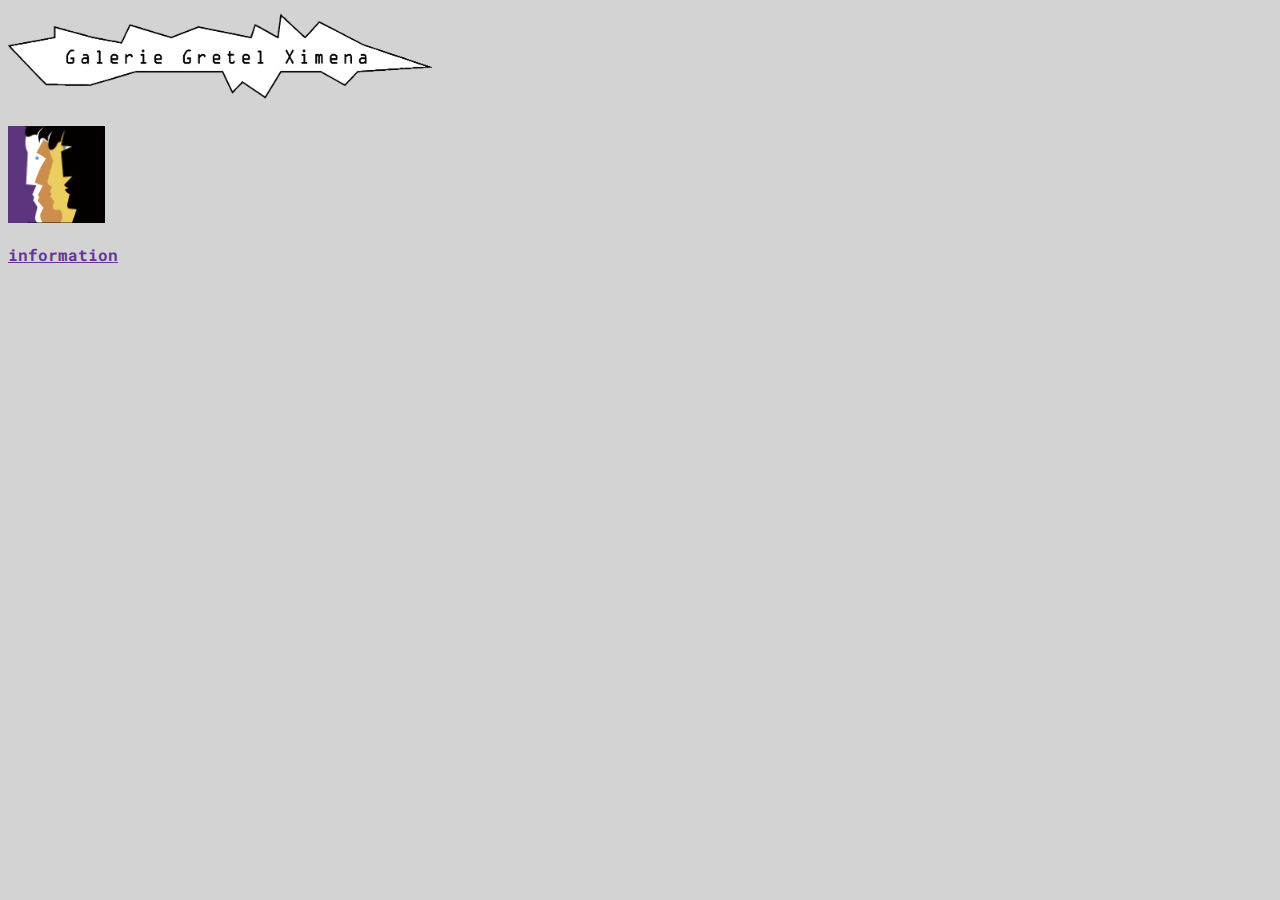
<file: index.html>
<html>
<head>
    <meta charset="UTF-8">
    <meta name="viewport" content="width=device-width, initial-scale=1.0">
    <title></title>
    <link href="colors.css" rel="stylesheet" type="text/css">
    <link rel="icon" href="">
    <link href="https://fonts.googleapis.com/css2?family=Roboto+Mono&display=swap" rel="stylesheet">
    </head>
<body>
    <img src="Untitled-3.png">
    <br>
    <br>
    <img src="xGd-f9XN_400x400.jpg">
    <br>
    <br>
    
   <a href ="infopage.html"><b>information</b></a>
    
   
    
    
    
    
    
    
    
    
</body>
</html>
</file>
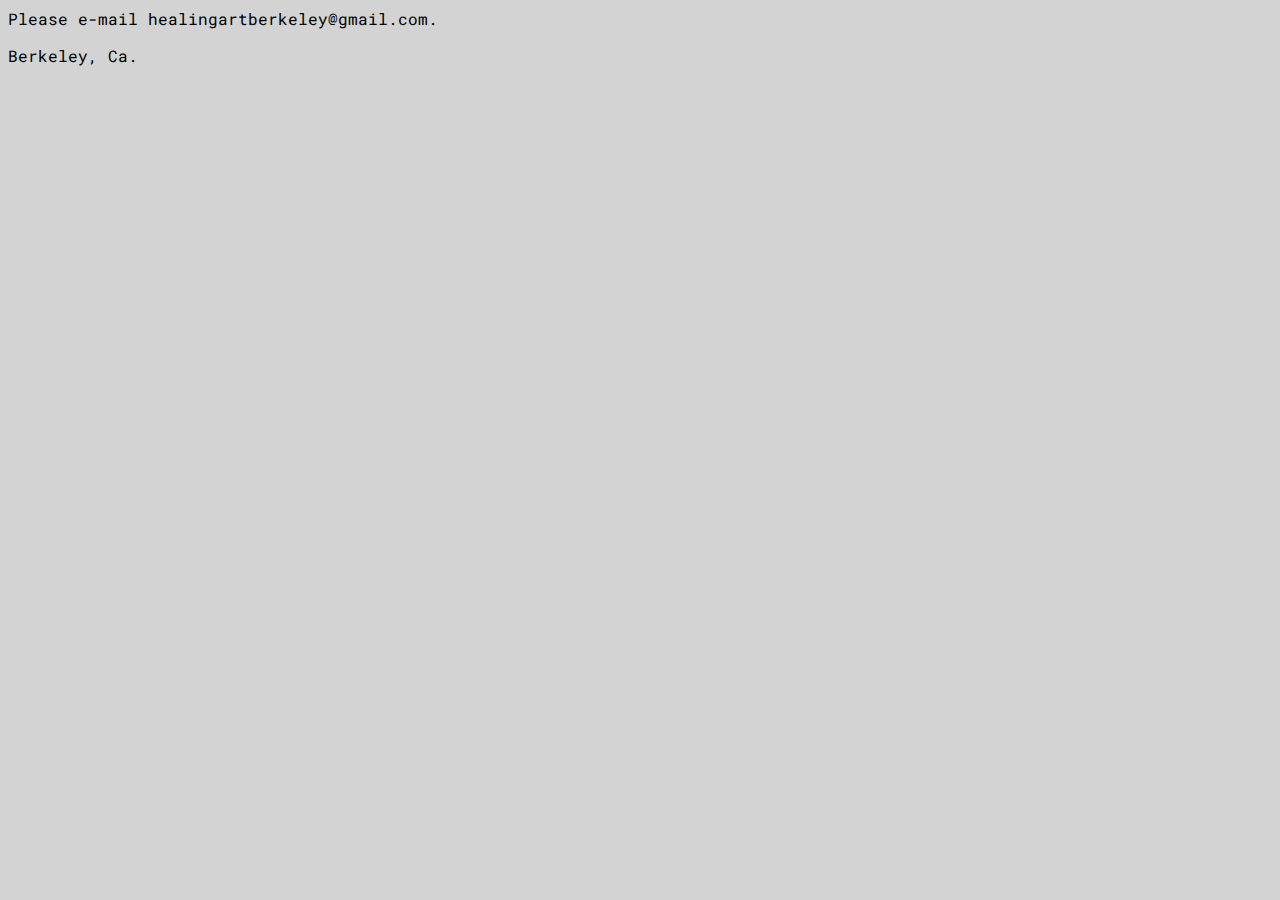
<file: infopage.html>
<html>
<head>
    <meta charset="UTF-8">
    <meta name="viewport" content="width=device-width, initial-scale=1.0">
    <title></title>
    <link href="infopagecolor.css" rel="stylesheet" type="text/css">
    <link rel="icon" href="">
    <link href="https://fonts.googleapis.com/css2?family=Roboto+Mono&display=swap" rel="stylesheet">
    </head>
    
    <body>
        <p>Please e-mail healingartberkeley@gmail.com.
        </p>
        <p>Berkeley, Ca. </p>
        <br>
       
        
    </body>
</html>
</file>
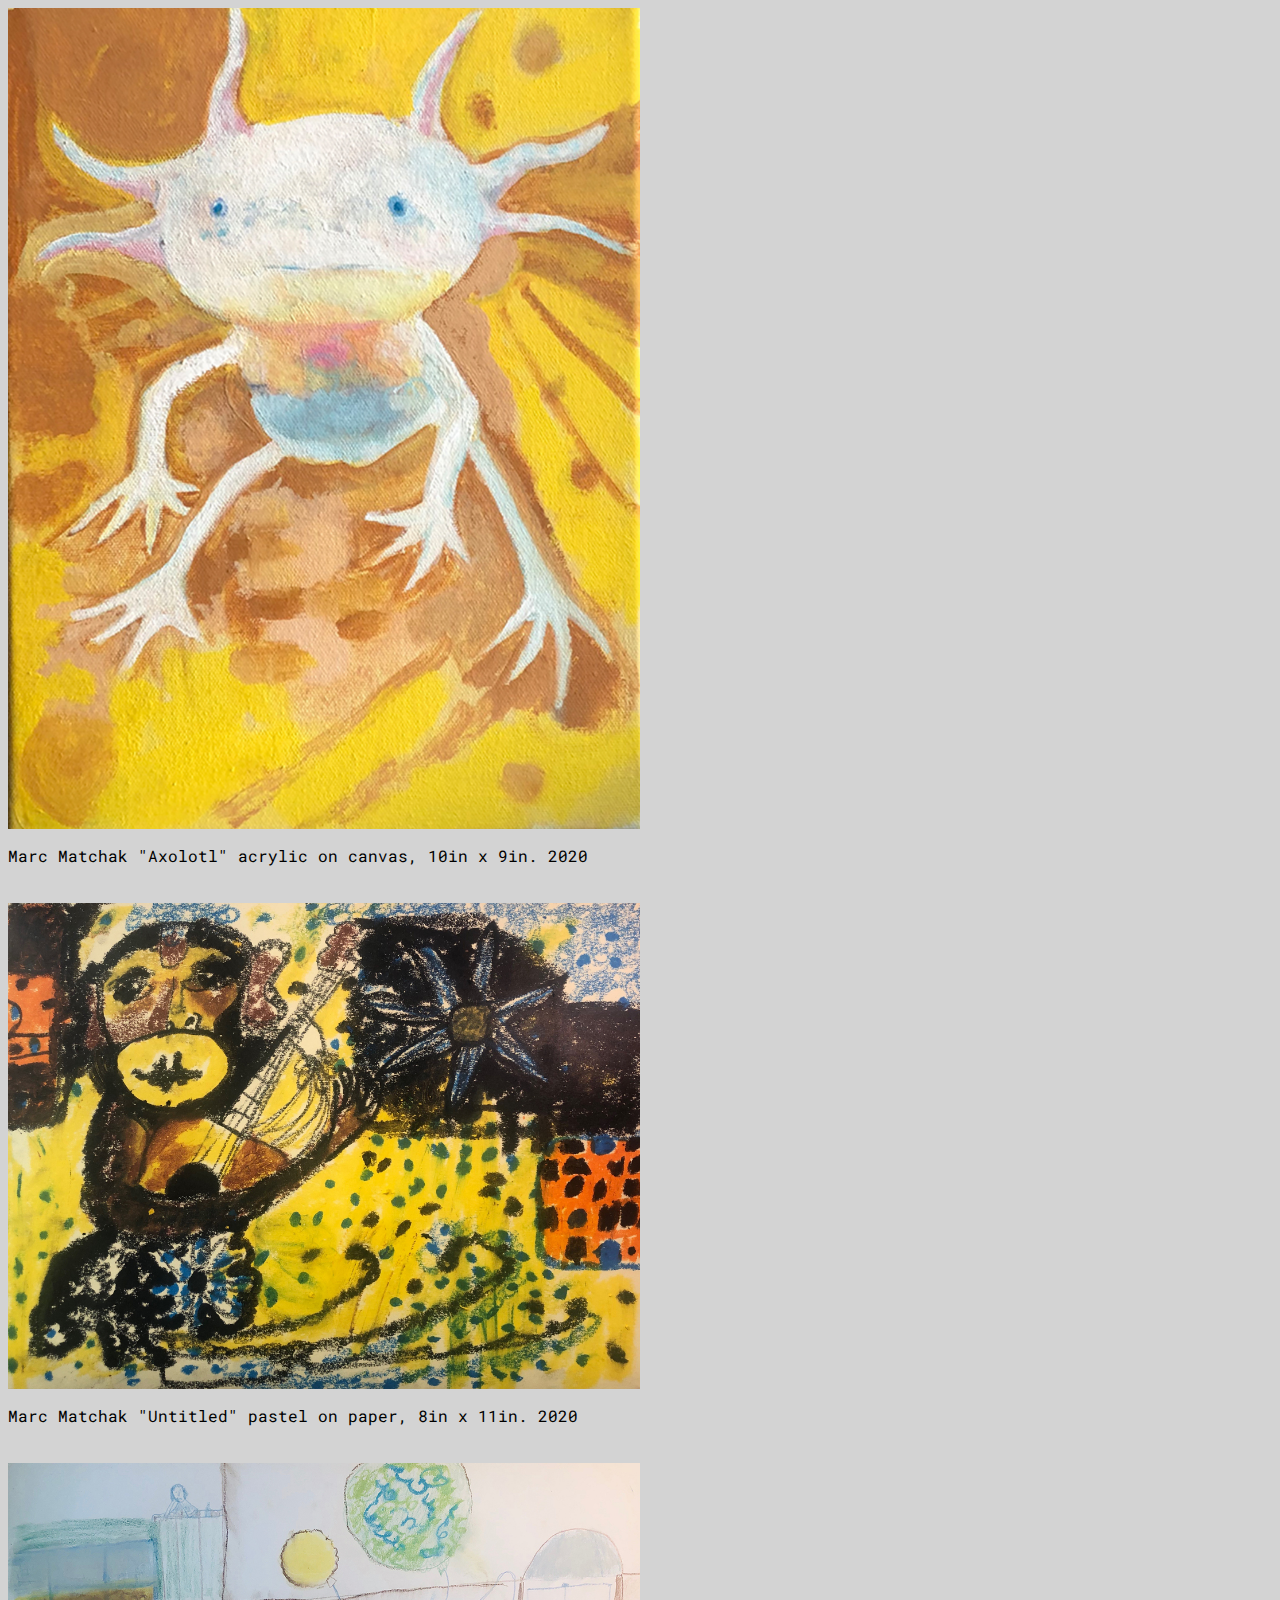
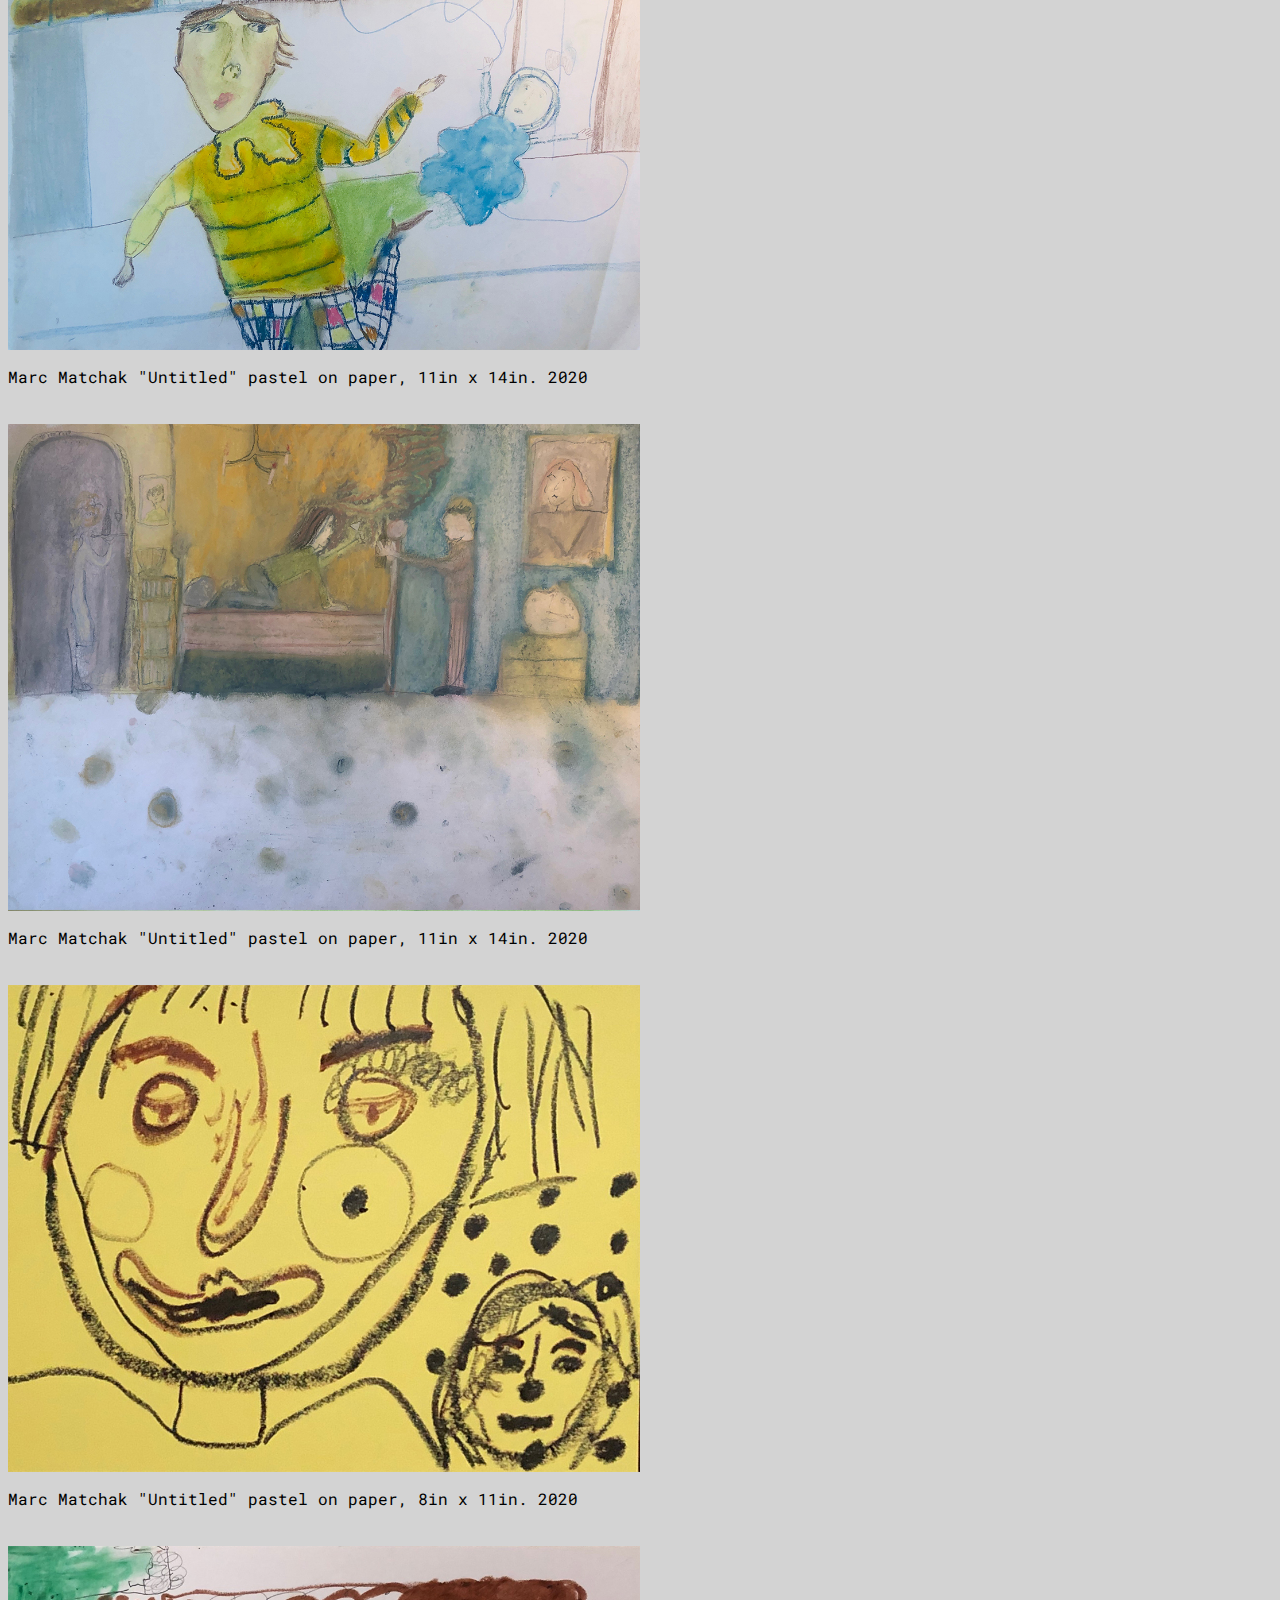
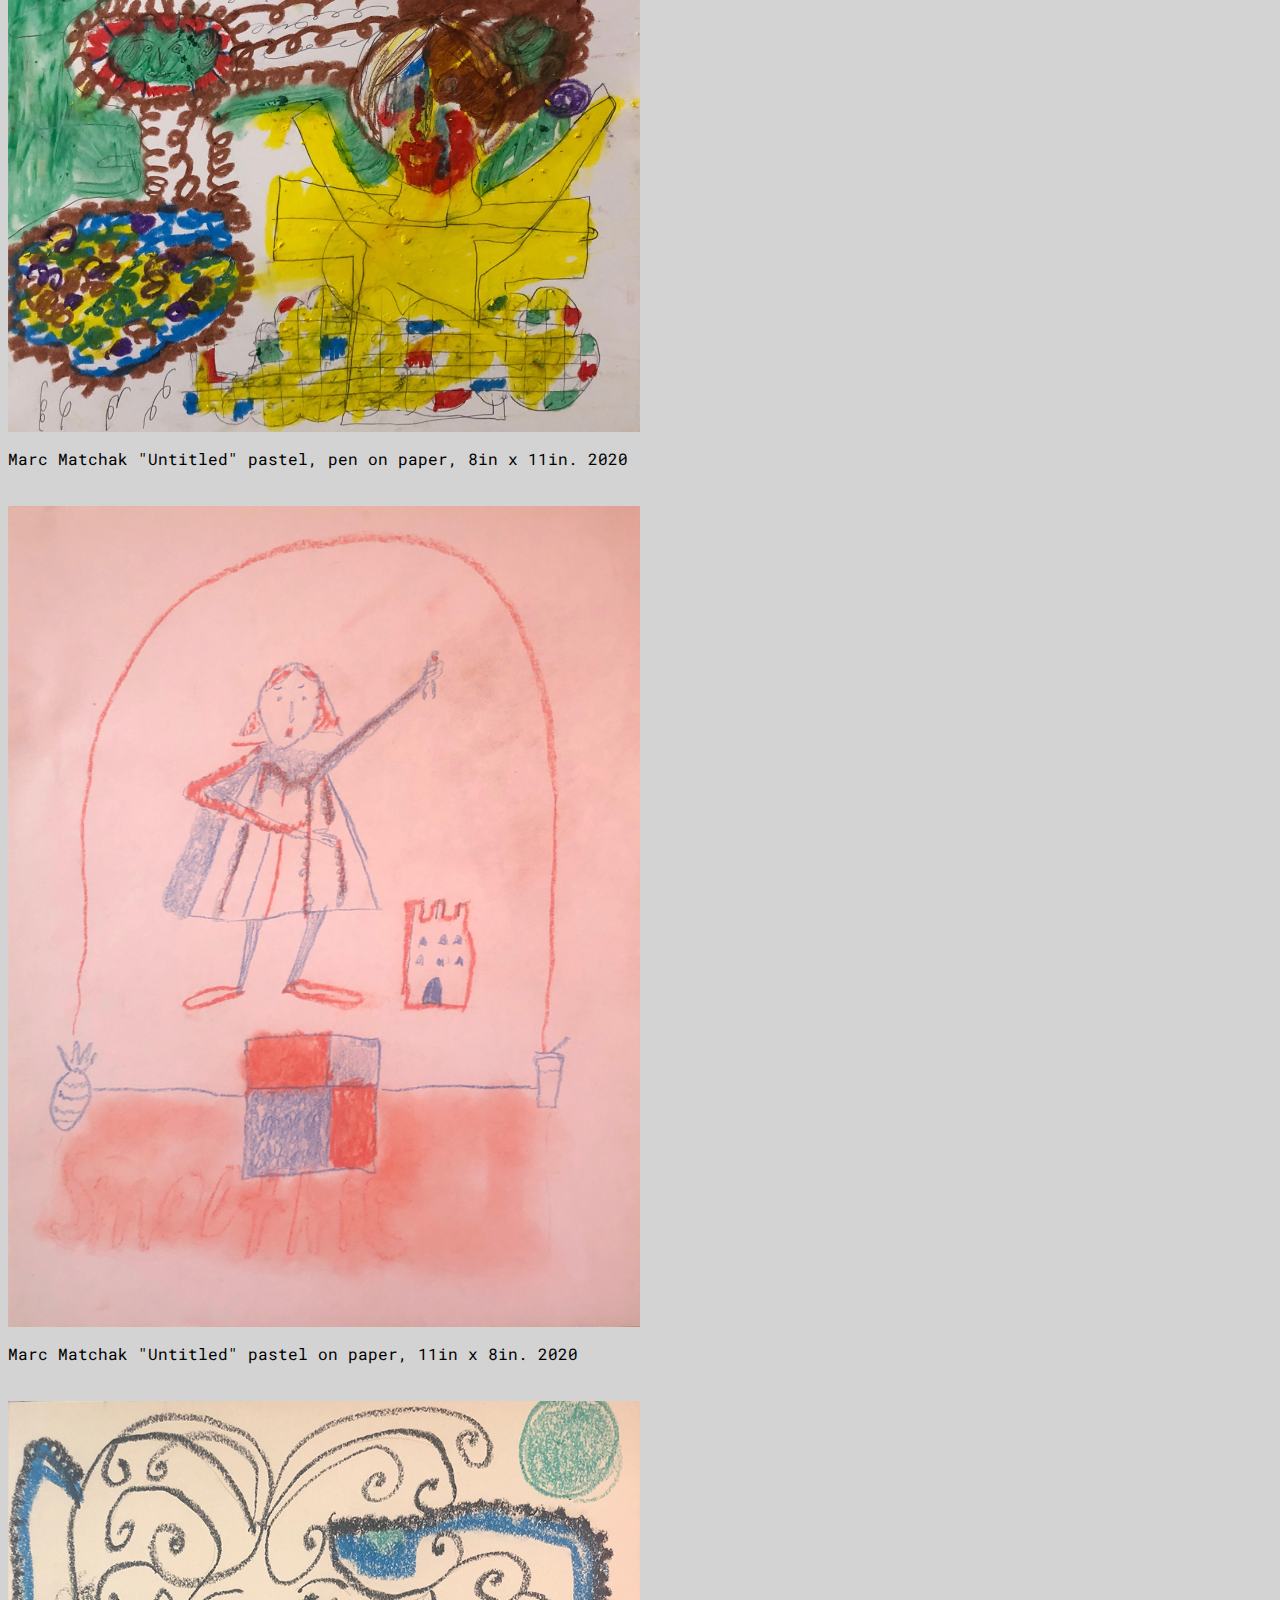
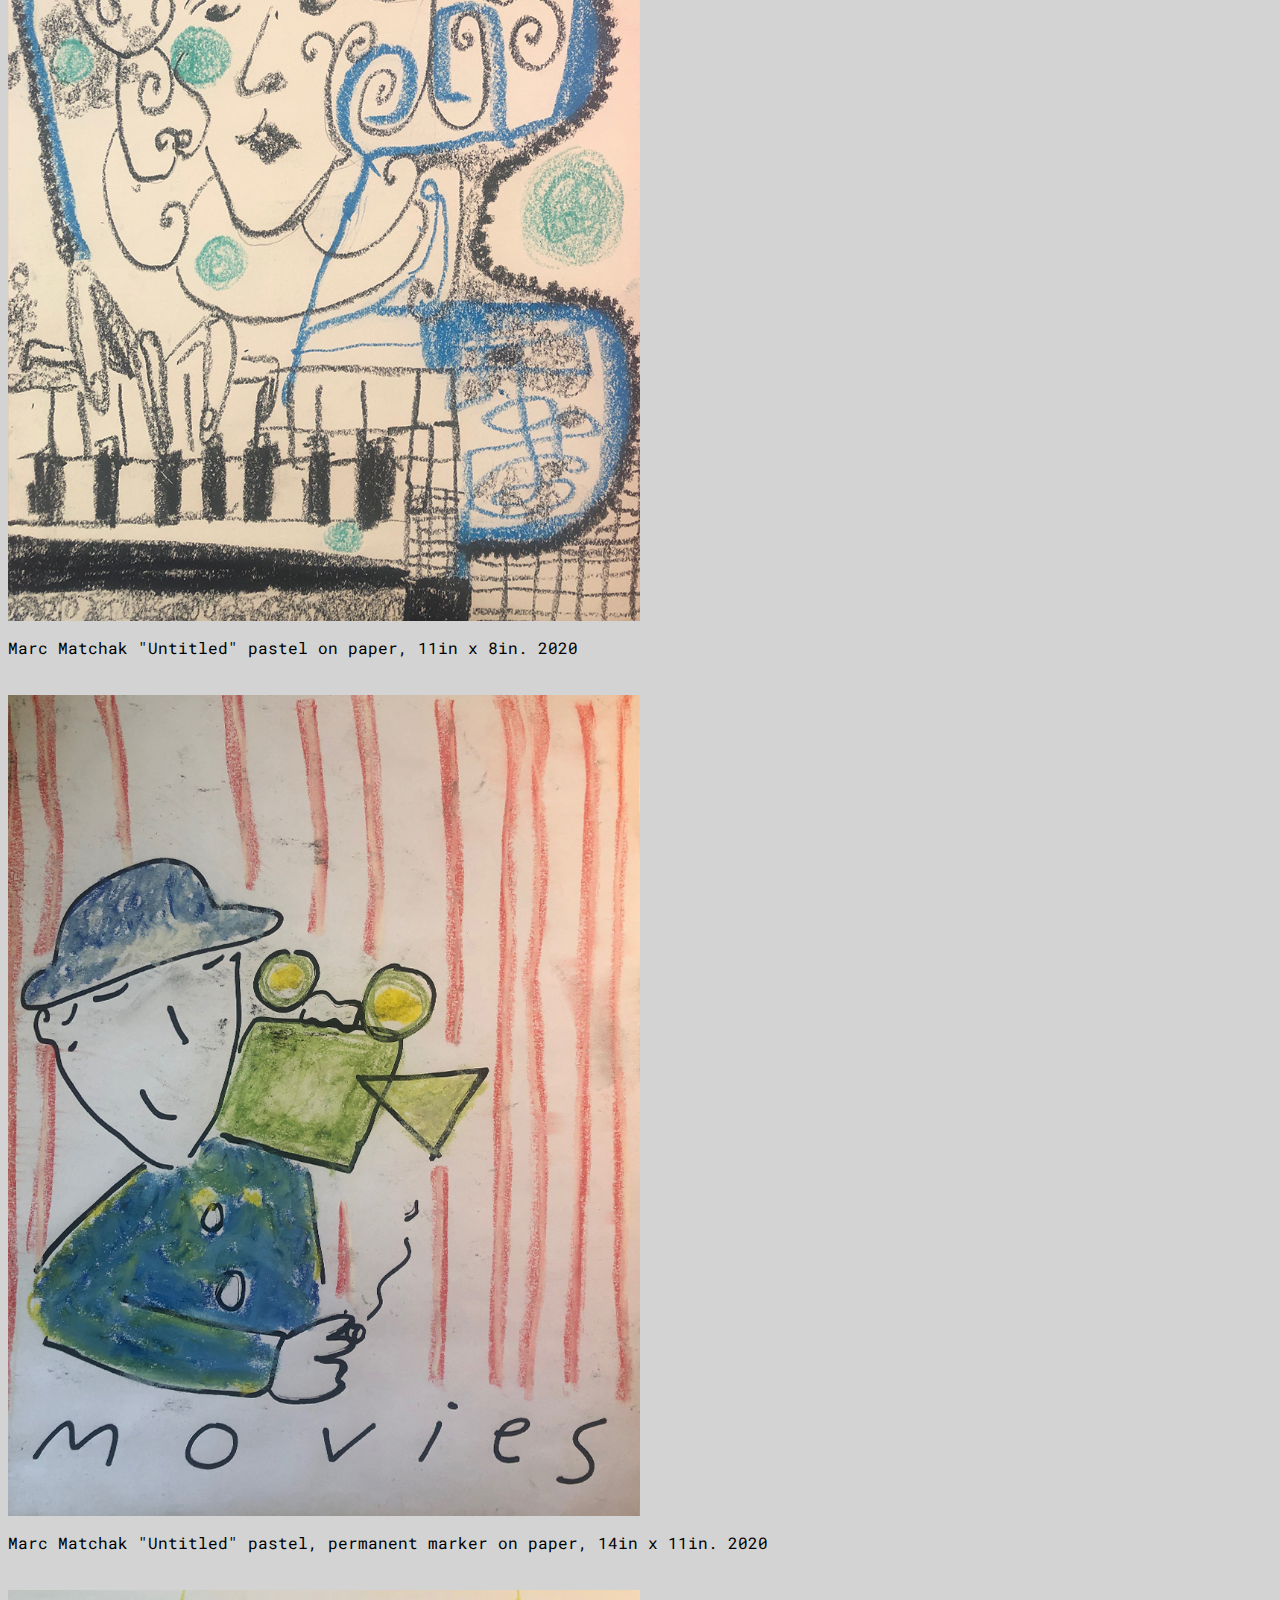
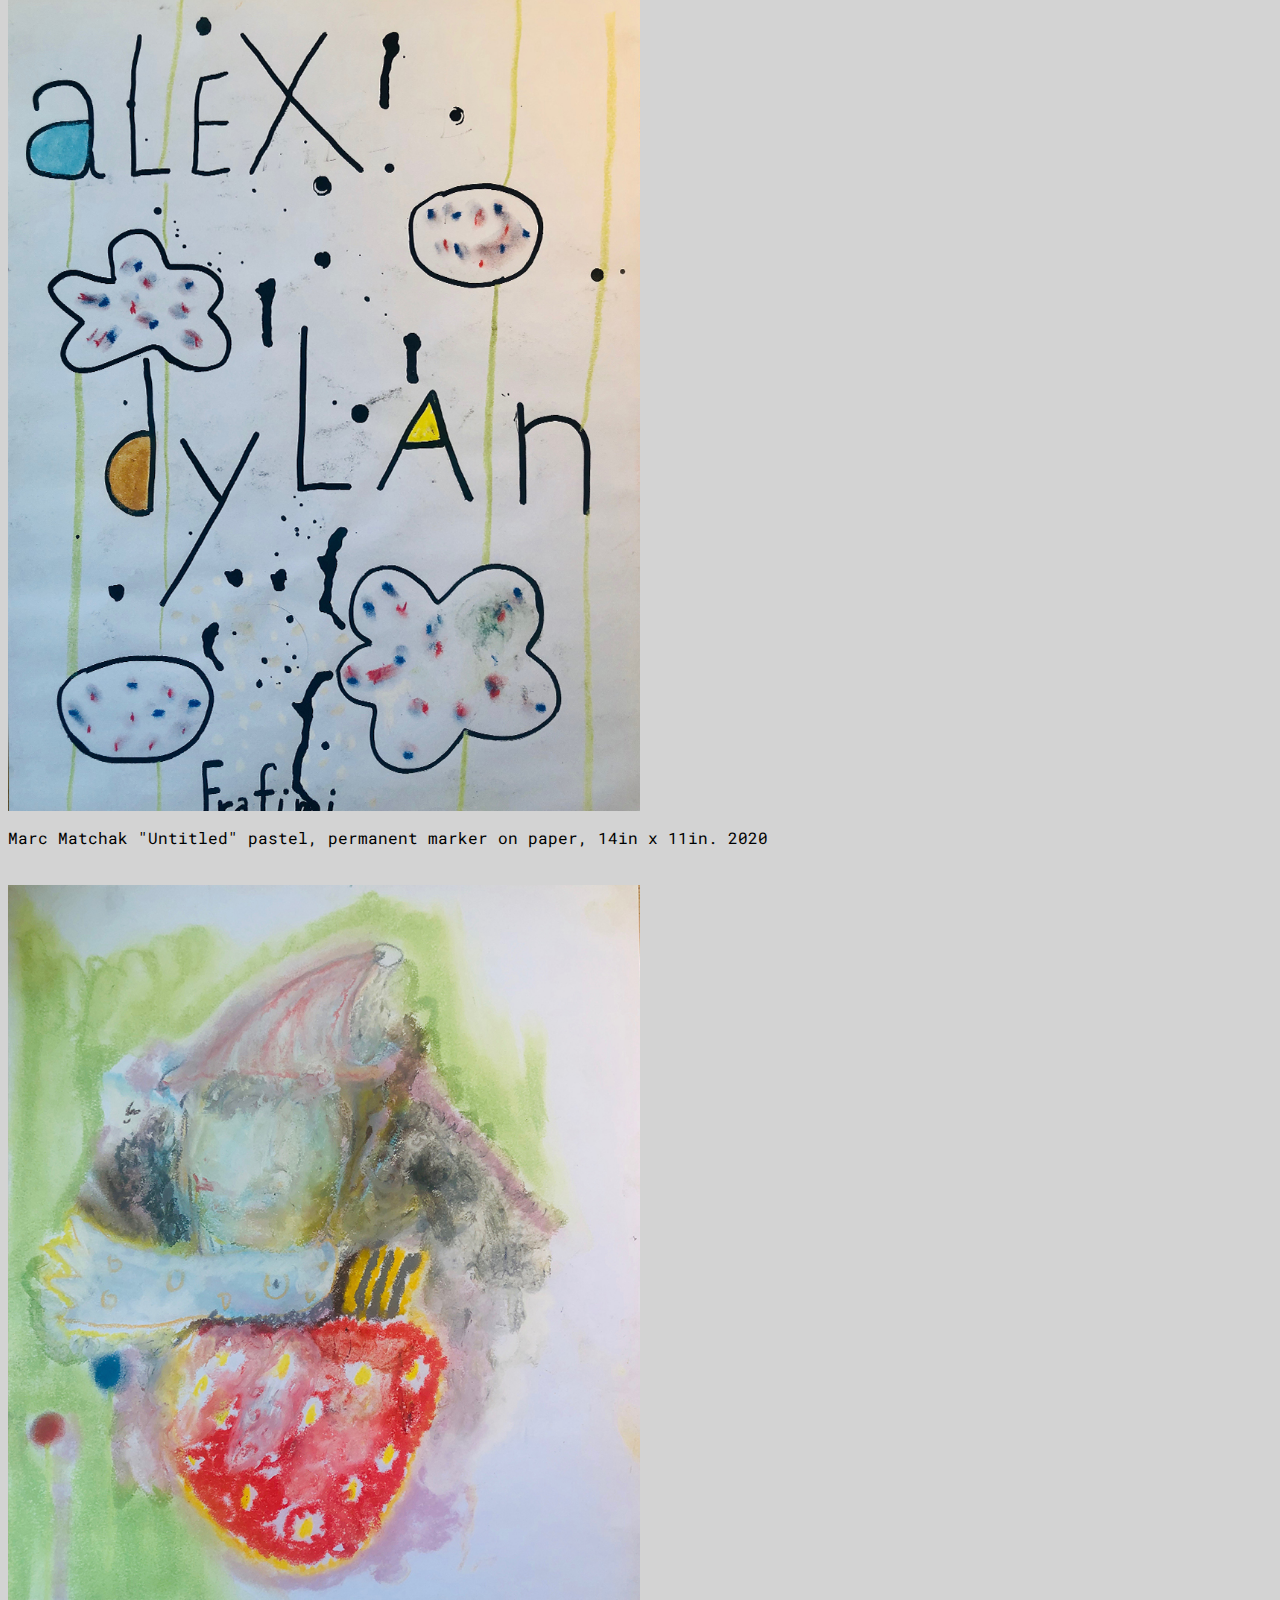
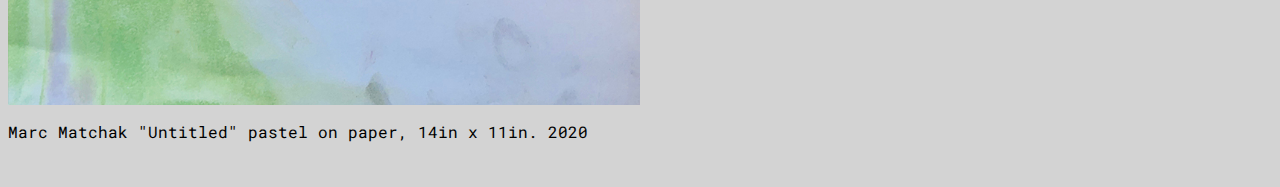
<file: mpage.html>
<html>
<head>
    <meta charset="UTF-8">
    <meta name="viewport" content="width=device-width, initial-scale=1.0">
    <title></title>
    <link href="workscolors.css" rel="stylesheet" type="text/css">
    <link rel="icon" href="">
    <link href="https://fonts.googleapis.com/css2?family=Roboto+Mono&display=swap" rel="stylesheet">
    </head>
    <body>
        <div class="marcworks">
            <img src="m01.jpg">
            <div id='product-component-1585691967304'></div>
<script type="text/javascript">
/*<![CDATA[*/
(function () {
  var scriptURL = 'https://sdks.shopifycdn.com/buy-button/latest/buy-button-storefront.min.js';
  if (window.ShopifyBuy) {
    if (window.ShopifyBuy.UI) {
      ShopifyBuyInit();
    } else {
      loadScript();
    }
  } else {
    loadScript();
  }
  function loadScript() {
    var script = document.createElement('script');
    script.async = true;
    script.src = scriptURL;
    (document.getElementsByTagName('head')[0] || document.getElementsByTagName('body')[0]).appendChild(script);
    script.onload = ShopifyBuyInit;
  }
  function ShopifyBuyInit() {
    var client = ShopifyBuy.buildClient({
      domain: 'gretalximena.myshopify.com',
      storefrontAccessToken: '7a12590aa7e1692d4d089d167f5d4b36',
    });
    ShopifyBuy.UI.onReady(client).then(function (ui) {
      ui.createComponent('product', {
        id: '4821788622986',
        node: document.getElementById('product-component-1585691967304'),
        moneyFormat: '%24%7B%7Bamount%7D%7D',
        options: {
  "product": {
    "styles": {
      "product": {
        "@media (min-width: 601px)": {
          "max-width": "calc(25% - 20px)",
          "margin-left": "20px",
          "margin-bottom": "50px"
        },
        "text-align": "left"
      },
      "button": {
        "font-family": "Roboto, sans-serif",
        "font-size": "13px",
        "padding-top": "14.5px",
        "padding-bottom": "14.5px",
        "color": "#000000",
        ":hover": {
          "color": "#000000",
          "background-color": "#a5a5a5"
        },
        "background-color": "#b7b7b7",
        ":focus": {
          "background-color": "#a5a5a5"
        },
        "border-radius": "0px",
        "padding-left": "0px",
        "padding-right": "0px"
      },
      "quantityInput": {
        "font-size": "13px",
        "padding-top": "14.5px",
        "padding-bottom": "14.5px"
      }
    },
    "contents": {
      "img": false,
      "title": false,
      "price": false
    },
    "text": {
      "button": "Add to cart"
    },
    "googleFonts": [
      "Roboto"
    ]
  },
  "productSet": {
    "styles": {
      "products": {
        "@media (min-width: 601px)": {
          "margin-left": "-20px"
        }
      }
    }
  },
  "modalProduct": {
    "contents": {
      "img": false,
      "imgWithCarousel": true,
      "button": false,
      "buttonWithQuantity": true
    },
    "styles": {
      "product": {
        "@media (min-width: 601px)": {
          "max-width": "100%",
          "margin-left": "0px",
          "margin-bottom": "0px"
        }
      },
      "button": {
        "font-family": "Roboto, sans-serif",
        "font-size": "13px",
        "padding-top": "14.5px",
        "padding-bottom": "14.5px",
        "color": "#000000",
        ":hover": {
          "color": "#000000",
          "background-color": "#a5a5a5"
        },
        "background-color": "#b7b7b7",
        ":focus": {
          "background-color": "#a5a5a5"
        },
        "border-radius": "0px",
        "padding-left": "0px",
        "padding-right": "0px"
      },
      "quantityInput": {
        "font-size": "13px",
        "padding-top": "14.5px",
        "padding-bottom": "14.5px"
      }
    },
    "googleFonts": [
      "Roboto"
    ],
    "text": {
      "button": "Add to cart"
    }
  },
  "cart": {
    "styles": {
      "button": {
        "font-family": "Roboto, sans-serif",
        "font-size": "13px",
        "padding-top": "14.5px",
        "padding-bottom": "14.5px",
        "color": "#000000",
        ":hover": {
          "color": "#000000",
          "background-color": "#a5a5a5"
        },
        "background-color": "#b7b7b7",
        ":focus": {
          "background-color": "#a5a5a5"
        },
        "border-radius": "0px"
      }
    },
    "text": {
      "total": "Subtotal",
      "button": "Checkout"
    },
    "googleFonts": [
      "Roboto"
    ]
  },
  "toggle": {
    "styles": {
      "toggle": {
        "font-family": "Roboto, sans-serif",
        "background-color": "#b7b7b7",
        ":hover": {
          "background-color": "#a5a5a5"
        },
        ":focus": {
          "background-color": "#a5a5a5"
        }
      },
      "count": {
        "font-size": "13px",
        "color": "#000000",
        ":hover": {
          "color": "#000000"
        }
      },
      "iconPath": {
        "fill": "#000000"
      }
    },
    "googleFonts": [
      "Roboto"
    ]
  }
},
      });
    });
  }
})();
/*]]>*/
</script>
            <p>Marc Matchak "Axolotl" acrylic on canvas, 10in x 9in. 2020</p>
            <br>
            <img src="m12.jpg">
            <div id='product-component-1585692000809'></div>
<script type="text/javascript">
/*<![CDATA[*/
(function () {
  var scriptURL = 'https://sdks.shopifycdn.com/buy-button/latest/buy-button-storefront.min.js';
  if (window.ShopifyBuy) {
    if (window.ShopifyBuy.UI) {
      ShopifyBuyInit();
    } else {
      loadScript();
    }
  } else {
    loadScript();
  }
  function loadScript() {
    var script = document.createElement('script');
    script.async = true;
    script.src = scriptURL;
    (document.getElementsByTagName('head')[0] || document.getElementsByTagName('body')[0]).appendChild(script);
    script.onload = ShopifyBuyInit;
  }
  function ShopifyBuyInit() {
    var client = ShopifyBuy.buildClient({
      domain: 'gretalximena.myshopify.com',
      storefrontAccessToken: '7a12590aa7e1692d4d089d167f5d4b36',
    });
    ShopifyBuy.UI.onReady(client).then(function (ui) {
      ui.createComponent('product', {
        id: '4821793112202',
        node: document.getElementById('product-component-1585692000809'),
        moneyFormat: '%24%7B%7Bamount%7D%7D',
        options: {
  "product": {
    "styles": {
      "product": {
        "@media (min-width: 601px)": {
          "max-width": "calc(25% - 20px)",
          "margin-left": "20px",
          "margin-bottom": "50px"
        },
        "text-align": "left"
      },
      "button": {
        "font-family": "Roboto, sans-serif",
        "font-size": "13px",
        "padding-top": "14.5px",
        "padding-bottom": "14.5px",
        "color": "#000000",
        ":hover": {
          "color": "#000000",
          "background-color": "#a5a5a5"
        },
        "background-color": "#b7b7b7",
        ":focus": {
          "background-color": "#a5a5a5"
        },
        "border-radius": "0px",
        "padding-left": "0px",
        "padding-right": "0px"
      },
      "quantityInput": {
        "font-size": "13px",
        "padding-top": "14.5px",
        "padding-bottom": "14.5px"
      }
    },
    "contents": {
      "img": false,
      "title": false,
      "price": false
    },
    "text": {
      "button": "Add to cart"
    },
    "googleFonts": [
      "Roboto"
    ]
  },
  "productSet": {
    "styles": {
      "products": {
        "@media (min-width: 601px)": {
          "margin-left": "-20px"
        }
      }
    }
  },
  "modalProduct": {
    "contents": {
      "img": false,
      "imgWithCarousel": true,
      "button": false,
      "buttonWithQuantity": true
    },
    "styles": {
      "product": {
        "@media (min-width: 601px)": {
          "max-width": "100%",
          "margin-left": "0px",
          "margin-bottom": "0px"
        }
      },
      "button": {
        "font-family": "Roboto, sans-serif",
        "font-size": "13px",
        "padding-top": "14.5px",
        "padding-bottom": "14.5px",
        "color": "#000000",
        ":hover": {
          "color": "#000000",
          "background-color": "#a5a5a5"
        },
        "background-color": "#b7b7b7",
        ":focus": {
          "background-color": "#a5a5a5"
        },
        "border-radius": "0px",
        "padding-left": "0px",
        "padding-right": "0px"
      },
      "quantityInput": {
        "font-size": "13px",
        "padding-top": "14.5px",
        "padding-bottom": "14.5px"
      }
    },
    "googleFonts": [
      "Roboto"
    ],
    "text": {
      "button": "Add to cart"
    }
  },
  "cart": {
    "styles": {
      "button": {
        "font-family": "Roboto, sans-serif",
        "font-size": "13px",
        "padding-top": "14.5px",
        "padding-bottom": "14.5px",
        "color": "#000000",
        ":hover": {
          "color": "#000000",
          "background-color": "#a5a5a5"
        },
        "background-color": "#b7b7b7",
        ":focus": {
          "background-color": "#a5a5a5"
        },
        "border-radius": "0px"
      }
    },
    "text": {
      "total": "Subtotal",
      "button": "Checkout"
    },
    "googleFonts": [
      "Roboto"
    ]
  },
  "toggle": {
    "styles": {
      "toggle": {
        "font-family": "Roboto, sans-serif",
        "background-color": "#b7b7b7",
        ":hover": {
          "background-color": "#a5a5a5"
        },
        ":focus": {
          "background-color": "#a5a5a5"
        }
      },
      "count": {
        "font-size": "13px",
        "color": "#000000",
        ":hover": {
          "color": "#000000"
        }
      },
      "iconPath": {
        "fill": "#000000"
      }
    },
    "googleFonts": [
      "Roboto"
    ]
  }
},
      });
    });
  }
})();
/*]]>*/
</script>
            <p>Marc Matchak "Untitled" pastel on paper, 8in x 11in. 2020</p>
            <br>
            <img src="m13.jpg">
            <div id='product-component-1585692041875'></div>
<script type="text/javascript">
/*<![CDATA[*/
(function () {
  var scriptURL = 'https://sdks.shopifycdn.com/buy-button/latest/buy-button-storefront.min.js';
  if (window.ShopifyBuy) {
    if (window.ShopifyBuy.UI) {
      ShopifyBuyInit();
    } else {
      loadScript();
    }
  } else {
    loadScript();
  }
  function loadScript() {
    var script = document.createElement('script');
    script.async = true;
    script.src = scriptURL;
    (document.getElementsByTagName('head')[0] || document.getElementsByTagName('body')[0]).appendChild(script);
    script.onload = ShopifyBuyInit;
  }
  function ShopifyBuyInit() {
    var client = ShopifyBuy.buildClient({
      domain: 'gretalximena.myshopify.com',
      storefrontAccessToken: '7a12590aa7e1692d4d089d167f5d4b36',
    });
    ShopifyBuy.UI.onReady(client).then(function (ui) {
      ui.createComponent('product', {
        id: '4821800812682',
        node: document.getElementById('product-component-1585692041875'),
        moneyFormat: '%24%7B%7Bamount%7D%7D',
        options: {
  "product": {
    "styles": {
      "product": {
        "@media (min-width: 601px)": {
          "max-width": "calc(25% - 20px)",
          "margin-left": "20px",
          "margin-bottom": "50px"
        },
        "text-align": "left"
      },
      "button": {
        "font-family": "Roboto, sans-serif",
        "font-size": "13px",
        "padding-top": "14.5px",
        "padding-bottom": "14.5px",
        "color": "#000000",
        ":hover": {
          "color": "#000000",
          "background-color": "#a5a5a5"
        },
        "background-color": "#b7b7b7",
        ":focus": {
          "background-color": "#a5a5a5"
        },
        "border-radius": "0px",
        "padding-left": "0px",
        "padding-right": "0px"
      },
      "quantityInput": {
        "font-size": "13px",
        "padding-top": "14.5px",
        "padding-bottom": "14.5px"
      }
    },
    "contents": {
      "img": false,
      "title": false,
      "price": false
    },
    "text": {
      "button": "Add to cart"
    },
    "googleFonts": [
      "Roboto"
    ]
  },
  "productSet": {
    "styles": {
      "products": {
        "@media (min-width: 601px)": {
          "margin-left": "-20px"
        }
      }
    }
  },
  "modalProduct": {
    "contents": {
      "img": false,
      "imgWithCarousel": true,
      "button": false,
      "buttonWithQuantity": true
    },
    "styles": {
      "product": {
        "@media (min-width: 601px)": {
          "max-width": "100%",
          "margin-left": "0px",
          "margin-bottom": "0px"
        }
      },
      "button": {
        "font-family": "Roboto, sans-serif",
        "font-size": "13px",
        "padding-top": "14.5px",
        "padding-bottom": "14.5px",
        "color": "#000000",
        ":hover": {
          "color": "#000000",
          "background-color": "#a5a5a5"
        },
        "background-color": "#b7b7b7",
        ":focus": {
          "background-color": "#a5a5a5"
        },
        "border-radius": "0px",
        "padding-left": "0px",
        "padding-right": "0px"
      },
      "quantityInput": {
        "font-size": "13px",
        "padding-top": "14.5px",
        "padding-bottom": "14.5px"
      }
    },
    "googleFonts": [
      "Roboto"
    ],
    "text": {
      "button": "Add to cart"
    }
  },
  "cart": {
    "styles": {
      "button": {
        "font-family": "Roboto, sans-serif",
        "font-size": "13px",
        "padding-top": "14.5px",
        "padding-bottom": "14.5px",
        "color": "#000000",
        ":hover": {
          "color": "#000000",
          "background-color": "#a5a5a5"
        },
        "background-color": "#b7b7b7",
        ":focus": {
          "background-color": "#a5a5a5"
        },
        "border-radius": "0px"
      }
    },
    "text": {
      "total": "Subtotal",
      "button": "Checkout"
    },
    "googleFonts": [
      "Roboto"
    ]
  },
  "toggle": {
    "styles": {
      "toggle": {
        "font-family": "Roboto, sans-serif",
        "background-color": "#b7b7b7",
        ":hover": {
          "background-color": "#a5a5a5"
        },
        ":focus": {
          "background-color": "#a5a5a5"
        }
      },
      "count": {
        "font-size": "13px",
        "color": "#000000",
        ":hover": {
          "color": "#000000"
        }
      },
      "iconPath": {
        "fill": "#000000"
      }
    },
    "googleFonts": [
      "Roboto"
    ]
  }
},
      });
    });
  }
})();
/*]]>*/
</script>
            <p>Marc Matchak "Untitled" pastel on paper, 11in x 14in. 2020</p>
            <br>
            <img src="m14.jpg">
            <div id='product-component-1585692106981'></div>
<script type="text/javascript">
/*<![CDATA[*/
(function () {
  var scriptURL = 'https://sdks.shopifycdn.com/buy-button/latest/buy-button-storefront.min.js';
  if (window.ShopifyBuy) {
    if (window.ShopifyBuy.UI) {
      ShopifyBuyInit();
    } else {
      loadScript();
    }
  } else {
    loadScript();
  }
  function loadScript() {
    var script = document.createElement('script');
    script.async = true;
    script.src = scriptURL;
    (document.getElementsByTagName('head')[0] || document.getElementsByTagName('body')[0]).appendChild(script);
    script.onload = ShopifyBuyInit;
  }
  function ShopifyBuyInit() {
    var client = ShopifyBuy.buildClient({
      domain: 'gretalximena.myshopify.com',
      storefrontAccessToken: '7a12590aa7e1692d4d089d167f5d4b36',
    });
    ShopifyBuy.UI.onReady(client).then(function (ui) {
      ui.createComponent('product', {
        id: '4821803139210',
        node: document.getElementById('product-component-1585692106981'),
        moneyFormat: '%24%7B%7Bamount%7D%7D',
        options: {
  "product": {
    "styles": {
      "product": {
        "@media (min-width: 601px)": {
          "max-width": "calc(25% - 20px)",
          "margin-left": "20px",
          "margin-bottom": "50px"
        },
        "text-align": "left"
      },
      "button": {
        "font-family": "Roboto, sans-serif",
        "font-size": "13px",
        "padding-top": "14.5px",
        "padding-bottom": "14.5px",
        "color": "#000000",
        ":hover": {
          "color": "#000000",
          "background-color": "#a5a5a5"
        },
        "background-color": "#b7b7b7",
        ":focus": {
          "background-color": "#a5a5a5"
        },
        "border-radius": "0px",
        "padding-left": "0px",
        "padding-right": "0px"
      },
      "quantityInput": {
        "font-size": "13px",
        "padding-top": "14.5px",
        "padding-bottom": "14.5px"
      }
    },
    "contents": {
      "img": false,
      "title": false,
      "price": false
    },
    "text": {
      "button": "Add to cart"
    },
    "googleFonts": [
      "Roboto"
    ]
  },
  "productSet": {
    "styles": {
      "products": {
        "@media (min-width: 601px)": {
          "margin-left": "-20px"
        }
      }
    }
  },
  "modalProduct": {
    "contents": {
      "img": false,
      "imgWithCarousel": true,
      "button": false,
      "buttonWithQuantity": true
    },
    "styles": {
      "product": {
        "@media (min-width: 601px)": {
          "max-width": "100%",
          "margin-left": "0px",
          "margin-bottom": "0px"
        }
      },
      "button": {
        "font-family": "Roboto, sans-serif",
        "font-size": "13px",
        "padding-top": "14.5px",
        "padding-bottom": "14.5px",
        "color": "#000000",
        ":hover": {
          "color": "#000000",
          "background-color": "#a5a5a5"
        },
        "background-color": "#b7b7b7",
        ":focus": {
          "background-color": "#a5a5a5"
        },
        "border-radius": "0px",
        "padding-left": "0px",
        "padding-right": "0px"
      },
      "quantityInput": {
        "font-size": "13px",
        "padding-top": "14.5px",
        "padding-bottom": "14.5px"
      }
    },
    "googleFonts": [
      "Roboto"
    ],
    "text": {
      "button": "Add to cart"
    }
  },
  "cart": {
    "styles": {
      "button": {
        "font-family": "Roboto, sans-serif",
        "font-size": "13px",
        "padding-top": "14.5px",
        "padding-bottom": "14.5px",
        "color": "#000000",
        ":hover": {
          "color": "#000000",
          "background-color": "#a5a5a5"
        },
        "background-color": "#b7b7b7",
        ":focus": {
          "background-color": "#a5a5a5"
        },
        "border-radius": "0px"
      }
    },
    "text": {
      "total": "Subtotal",
      "button": "Checkout"
    },
    "googleFonts": [
      "Roboto"
    ]
  },
  "toggle": {
    "styles": {
      "toggle": {
        "font-family": "Roboto, sans-serif",
        "background-color": "#b7b7b7",
        ":hover": {
          "background-color": "#a5a5a5"
        },
        ":focus": {
          "background-color": "#a5a5a5"
        }
      },
      "count": {
        "font-size": "13px",
        "color": "#000000",
        ":hover": {
          "color": "#000000"
        }
      },
      "iconPath": {
        "fill": "#000000"
      }
    },
    "googleFonts": [
      "Roboto"
    ]
  }
},
      });
    });
  }
})();
/*]]>*/
</script>
            <p>Marc Matchak "Untitled" pastel on paper, 11in x 14in. 2020</p>
            <br>
            <img src="m02.jpg">
            <div id='product-component-1585692142171'></div>
<script type="text/javascript">
/*<![CDATA[*/
(function () {
  var scriptURL = 'https://sdks.shopifycdn.com/buy-button/latest/buy-button-storefront.min.js';
  if (window.ShopifyBuy) {
    if (window.ShopifyBuy.UI) {
      ShopifyBuyInit();
    } else {
      loadScript();
    }
  } else {
    loadScript();
  }
  function loadScript() {
    var script = document.createElement('script');
    script.async = true;
    script.src = scriptURL;
    (document.getElementsByTagName('head')[0] || document.getElementsByTagName('body')[0]).appendChild(script);
    script.onload = ShopifyBuyInit;
  }
  function ShopifyBuyInit() {
    var client = ShopifyBuy.buildClient({
      domain: 'gretalximena.myshopify.com',
      storefrontAccessToken: '7a12590aa7e1692d4d089d167f5d4b36',
    });
    ShopifyBuy.UI.onReady(client).then(function (ui) {
      ui.createComponent('product', {
        id: '4821807202442',
        node: document.getElementById('product-component-1585692142171'),
        moneyFormat: '%24%7B%7Bamount%7D%7D',
        options: {
  "product": {
    "styles": {
      "product": {
        "@media (min-width: 601px)": {
          "max-width": "calc(25% - 20px)",
          "margin-left": "20px",
          "margin-bottom": "50px"
        },
        "text-align": "left"
      },
      "button": {
        "font-family": "Roboto, sans-serif",
        "font-size": "13px",
        "padding-top": "14.5px",
        "padding-bottom": "14.5px",
        "color": "#000000",
        ":hover": {
          "color": "#000000",
          "background-color": "#a5a5a5"
        },
        "background-color": "#b7b7b7",
        ":focus": {
          "background-color": "#a5a5a5"
        },
        "border-radius": "0px",
        "padding-left": "0px",
        "padding-right": "0px"
      },
      "quantityInput": {
        "font-size": "13px",
        "padding-top": "14.5px",
        "padding-bottom": "14.5px"
      }
    },
    "contents": {
      "img": false,
      "title": false,
      "price": false
    },
    "text": {
      "button": "Add to cart"
    },
    "googleFonts": [
      "Roboto"
    ]
  },
  "productSet": {
    "styles": {
      "products": {
        "@media (min-width: 601px)": {
          "margin-left": "-20px"
        }
      }
    }
  },
  "modalProduct": {
    "contents": {
      "img": false,
      "imgWithCarousel": true,
      "button": false,
      "buttonWithQuantity": true
    },
    "styles": {
      "product": {
        "@media (min-width: 601px)": {
          "max-width": "100%",
          "margin-left": "0px",
          "margin-bottom": "0px"
        }
      },
      "button": {
        "font-family": "Roboto, sans-serif",
        "font-size": "13px",
        "padding-top": "14.5px",
        "padding-bottom": "14.5px",
        "color": "#000000",
        ":hover": {
          "color": "#000000",
          "background-color": "#a5a5a5"
        },
        "background-color": "#b7b7b7",
        ":focus": {
          "background-color": "#a5a5a5"
        },
        "border-radius": "0px",
        "padding-left": "0px",
        "padding-right": "0px"
      },
      "quantityInput": {
        "font-size": "13px",
        "padding-top": "14.5px",
        "padding-bottom": "14.5px"
      }
    },
    "googleFonts": [
      "Roboto"
    ],
    "text": {
      "button": "Add to cart"
    }
  },
  "cart": {
    "styles": {
      "button": {
        "font-family": "Roboto, sans-serif",
        "font-size": "13px",
        "padding-top": "14.5px",
        "padding-bottom": "14.5px",
        "color": "#000000",
        ":hover": {
          "color": "#000000",
          "background-color": "#a5a5a5"
        },
        "background-color": "#b7b7b7",
        ":focus": {
          "background-color": "#a5a5a5"
        },
        "border-radius": "0px"
      }
    },
    "text": {
      "total": "Subtotal",
      "button": "Checkout"
    },
    "googleFonts": [
      "Roboto"
    ]
  },
  "toggle": {
    "styles": {
      "toggle": {
        "font-family": "Roboto, sans-serif",
        "background-color": "#b7b7b7",
        ":hover": {
          "background-color": "#a5a5a5"
        },
        ":focus": {
          "background-color": "#a5a5a5"
        }
      },
      "count": {
        "font-size": "13px",
        "color": "#000000",
        ":hover": {
          "color": "#000000"
        }
      },
      "iconPath": {
        "fill": "#000000"
      }
    },
    "googleFonts": [
      "Roboto"
    ]
  }
},
      });
    });
  }
})();
/*]]>*/
</script>
            <p>Marc Matchak "Untitled" pastel on paper, 8in x 11in. 2020</p>
            <br>
            <img src="m06.jpg">
            <div id='product-component-1585692172371'></div>
<script type="text/javascript">
/*<![CDATA[*/
(function () {
  var scriptURL = 'https://sdks.shopifycdn.com/buy-button/latest/buy-button-storefront.min.js';
  if (window.ShopifyBuy) {
    if (window.ShopifyBuy.UI) {
      ShopifyBuyInit();
    } else {
      loadScript();
    }
  } else {
    loadScript();
  }
  function loadScript() {
    var script = document.createElement('script');
    script.async = true;
    script.src = scriptURL;
    (document.getElementsByTagName('head')[0] || document.getElementsByTagName('body')[0]).appendChild(script);
    script.onload = ShopifyBuyInit;
  }
  function ShopifyBuyInit() {
    var client = ShopifyBuy.buildClient({
      domain: 'gretalximena.myshopify.com',
      storefrontAccessToken: '7a12590aa7e1692d4d089d167f5d4b36',
    });
    ShopifyBuy.UI.onReady(client).then(function (ui) {
      ui.createComponent('product', {
        id: '4821810217098',
        node: document.getElementById('product-component-1585692172371'),
        moneyFormat: '%24%7B%7Bamount%7D%7D',
        options: {
  "product": {
    "styles": {
      "product": {
        "@media (min-width: 601px)": {
          "max-width": "calc(25% - 20px)",
          "margin-left": "20px",
          "margin-bottom": "50px"
        },
        "text-align": "left"
      },
      "button": {
        "font-family": "Roboto, sans-serif",
        "font-size": "13px",
        "padding-top": "14.5px",
        "padding-bottom": "14.5px",
        "color": "#000000",
        ":hover": {
          "color": "#000000",
          "background-color": "#a5a5a5"
        },
        "background-color": "#b7b7b7",
        ":focus": {
          "background-color": "#a5a5a5"
        },
        "border-radius": "0px",
        "padding-left": "0px",
        "padding-right": "0px"
      },
      "quantityInput": {
        "font-size": "13px",
        "padding-top": "14.5px",
        "padding-bottom": "14.5px"
      }
    },
    "contents": {
      "img": false,
      "title": false,
      "price": false
    },
    "text": {
      "button": "Add to cart"
    },
    "googleFonts": [
      "Roboto"
    ]
  },
  "productSet": {
    "styles": {
      "products": {
        "@media (min-width: 601px)": {
          "margin-left": "-20px"
        }
      }
    }
  },
  "modalProduct": {
    "contents": {
      "img": false,
      "imgWithCarousel": true,
      "button": false,
      "buttonWithQuantity": true
    },
    "styles": {
      "product": {
        "@media (min-width: 601px)": {
          "max-width": "100%",
          "margin-left": "0px",
          "margin-bottom": "0px"
        }
      },
      "button": {
        "font-family": "Roboto, sans-serif",
        "font-size": "13px",
        "padding-top": "14.5px",
        "padding-bottom": "14.5px",
        "color": "#000000",
        ":hover": {
          "color": "#000000",
          "background-color": "#a5a5a5"
        },
        "background-color": "#b7b7b7",
        ":focus": {
          "background-color": "#a5a5a5"
        },
        "border-radius": "0px",
        "padding-left": "0px",
        "padding-right": "0px"
      },
      "quantityInput": {
        "font-size": "13px",
        "padding-top": "14.5px",
        "padding-bottom": "14.5px"
      }
    },
    "googleFonts": [
      "Roboto"
    ],
    "text": {
      "button": "Add to cart"
    }
  },
  "cart": {
    "styles": {
      "button": {
        "font-family": "Roboto, sans-serif",
        "font-size": "13px",
        "padding-top": "14.5px",
        "padding-bottom": "14.5px",
        "color": "#000000",
        ":hover": {
          "color": "#000000",
          "background-color": "#a5a5a5"
        },
        "background-color": "#b7b7b7",
        ":focus": {
          "background-color": "#a5a5a5"
        },
        "border-radius": "0px"
      }
    },
    "text": {
      "total": "Subtotal",
      "button": "Checkout"
    },
    "googleFonts": [
      "Roboto"
    ]
  },
  "toggle": {
    "styles": {
      "toggle": {
        "font-family": "Roboto, sans-serif",
        "background-color": "#b7b7b7",
        ":hover": {
          "background-color": "#a5a5a5"
        },
        ":focus": {
          "background-color": "#a5a5a5"
        }
      },
      "count": {
        "font-size": "13px",
        "color": "#000000",
        ":hover": {
          "color": "#000000"
        }
      },
      "iconPath": {
        "fill": "#000000"
      }
    },
    "googleFonts": [
      "Roboto"
    ]
  }
},
      });
    });
  }
})();
/*]]>*/
</script>
            <p>Marc Matchak "Untitled" pastel, pen on paper, 8in x 11in. 2020</p>
            <br>
            <img src="m07.jpg">
            <div id='product-component-1585692231515'></div>
<script type="text/javascript">
/*<![CDATA[*/
(function () {
  var scriptURL = 'https://sdks.shopifycdn.com/buy-button/latest/buy-button-storefront.min.js';
  if (window.ShopifyBuy) {
    if (window.ShopifyBuy.UI) {
      ShopifyBuyInit();
    } else {
      loadScript();
    }
  } else {
    loadScript();
  }
  function loadScript() {
    var script = document.createElement('script');
    script.async = true;
    script.src = scriptURL;
    (document.getElementsByTagName('head')[0] || document.getElementsByTagName('body')[0]).appendChild(script);
    script.onload = ShopifyBuyInit;
  }
  function ShopifyBuyInit() {
    var client = ShopifyBuy.buildClient({
      domain: 'gretalximena.myshopify.com',
      storefrontAccessToken: '7a12590aa7e1692d4d089d167f5d4b36',
    });
    ShopifyBuy.UI.onReady(client).then(function (ui) {
      ui.createComponent('product', {
        id: '4821812773002',
        node: document.getElementById('product-component-1585692231515'),
        moneyFormat: '%24%7B%7Bamount%7D%7D',
        options: {
  "product": {
    "styles": {
      "product": {
        "@media (min-width: 601px)": {
          "max-width": "calc(25% - 20px)",
          "margin-left": "20px",
          "margin-bottom": "50px"
        },
        "text-align": "left"
      },
      "button": {
        "font-family": "Roboto, sans-serif",
        "font-size": "13px",
        "padding-top": "14.5px",
        "padding-bottom": "14.5px",
        "color": "#000000",
        ":hover": {
          "color": "#000000",
          "background-color": "#a5a5a5"
        },
        "background-color": "#b7b7b7",
        ":focus": {
          "background-color": "#a5a5a5"
        },
        "border-radius": "0px",
        "padding-left": "0px",
        "padding-right": "0px"
      },
      "quantityInput": {
        "font-size": "13px",
        "padding-top": "14.5px",
        "padding-bottom": "14.5px"
      }
    },
    "contents": {
      "img": false,
      "title": false,
      "price": false
    },
    "text": {
      "button": "Add to cart"
    },
    "googleFonts": [
      "Roboto"
    ]
  },
  "productSet": {
    "styles": {
      "products": {
        "@media (min-width: 601px)": {
          "margin-left": "-20px"
        }
      }
    }
  },
  "modalProduct": {
    "contents": {
      "img": false,
      "imgWithCarousel": true,
      "button": false,
      "buttonWithQuantity": true
    },
    "styles": {
      "product": {
        "@media (min-width: 601px)": {
          "max-width": "100%",
          "margin-left": "0px",
          "margin-bottom": "0px"
        }
      },
      "button": {
        "font-family": "Roboto, sans-serif",
        "font-size": "13px",
        "padding-top": "14.5px",
        "padding-bottom": "14.5px",
        "color": "#000000",
        ":hover": {
          "color": "#000000",
          "background-color": "#a5a5a5"
        },
        "background-color": "#b7b7b7",
        ":focus": {
          "background-color": "#a5a5a5"
        },
        "border-radius": "0px",
        "padding-left": "0px",
        "padding-right": "0px"
      },
      "quantityInput": {
        "font-size": "13px",
        "padding-top": "14.5px",
        "padding-bottom": "14.5px"
      }
    },
    "googleFonts": [
      "Roboto"
    ],
    "text": {
      "button": "Add to cart"
    }
  },
  "cart": {
    "styles": {
      "button": {
        "font-family": "Roboto, sans-serif",
        "font-size": "13px",
        "padding-top": "14.5px",
        "padding-bottom": "14.5px",
        "color": "#000000",
        ":hover": {
          "color": "#000000",
          "background-color": "#a5a5a5"
        },
        "background-color": "#b7b7b7",
        ":focus": {
          "background-color": "#a5a5a5"
        },
        "border-radius": "0px"
      }
    },
    "text": {
      "total": "Subtotal",
      "button": "Checkout"
    },
    "googleFonts": [
      "Roboto"
    ]
  },
  "toggle": {
    "styles": {
      "toggle": {
        "font-family": "Roboto, sans-serif",
        "background-color": "#b7b7b7",
        ":hover": {
          "background-color": "#a5a5a5"
        },
        ":focus": {
          "background-color": "#a5a5a5"
        }
      },
      "count": {
        "font-size": "13px",
        "color": "#000000",
        ":hover": {
          "color": "#000000"
        }
      },
      "iconPath": {
        "fill": "#000000"
      }
    },
    "googleFonts": [
      "Roboto"
    ]
  }
},
      });
    });
  }
})();
/*]]>*/
</script>
            <p>Marc Matchak "Untitled" pastel on paper, 11in x 8in. 2020</p>
            <br>
            <img src="m08.jpg">
            <div id='product-component-1585692269437'></div>
<script type="text/javascript">
/*<![CDATA[*/
(function () {
  var scriptURL = 'https://sdks.shopifycdn.com/buy-button/latest/buy-button-storefront.min.js';
  if (window.ShopifyBuy) {
    if (window.ShopifyBuy.UI) {
      ShopifyBuyInit();
    } else {
      loadScript();
    }
  } else {
    loadScript();
  }
  function loadScript() {
    var script = document.createElement('script');
    script.async = true;
    script.src = scriptURL;
    (document.getElementsByTagName('head')[0] || document.getElementsByTagName('body')[0]).appendChild(script);
    script.onload = ShopifyBuyInit;
  }
  function ShopifyBuyInit() {
    var client = ShopifyBuy.buildClient({
      domain: 'gretalximena.myshopify.com',
      storefrontAccessToken: '7a12590aa7e1692d4d089d167f5d4b36',
    });
    ShopifyBuy.UI.onReady(client).then(function (ui) {
      ui.createComponent('product', {
        id: '4821817688202',
        node: document.getElementById('product-component-1585692269437'),
        moneyFormat: '%24%7B%7Bamount%7D%7D',
        options: {
  "product": {
    "styles": {
      "product": {
        "@media (min-width: 601px)": {
          "max-width": "calc(25% - 20px)",
          "margin-left": "20px",
          "margin-bottom": "50px"
        },
        "text-align": "left"
      },
      "button": {
        "font-family": "Roboto, sans-serif",
        "font-size": "13px",
        "padding-top": "14.5px",
        "padding-bottom": "14.5px",
        "color": "#000000",
        ":hover": {
          "color": "#000000",
          "background-color": "#a5a5a5"
        },
        "background-color": "#b7b7b7",
        ":focus": {
          "background-color": "#a5a5a5"
        },
        "border-radius": "0px",
        "padding-left": "0px",
        "padding-right": "0px"
      },
      "quantityInput": {
        "font-size": "13px",
        "padding-top": "14.5px",
        "padding-bottom": "14.5px"
      }
    },
    "contents": {
      "img": false,
      "title": false,
      "price": false
    },
    "text": {
      "button": "Add to cart"
    },
    "googleFonts": [
      "Roboto"
    ]
  },
  "productSet": {
    "styles": {
      "products": {
        "@media (min-width: 601px)": {
          "margin-left": "-20px"
        }
      }
    }
  },
  "modalProduct": {
    "contents": {
      "img": false,
      "imgWithCarousel": true,
      "button": false,
      "buttonWithQuantity": true
    },
    "styles": {
      "product": {
        "@media (min-width: 601px)": {
          "max-width": "100%",
          "margin-left": "0px",
          "margin-bottom": "0px"
        }
      },
      "button": {
        "font-family": "Roboto, sans-serif",
        "font-size": "13px",
        "padding-top": "14.5px",
        "padding-bottom": "14.5px",
        "color": "#000000",
        ":hover": {
          "color": "#000000",
          "background-color": "#a5a5a5"
        },
        "background-color": "#b7b7b7",
        ":focus": {
          "background-color": "#a5a5a5"
        },
        "border-radius": "0px",
        "padding-left": "0px",
        "padding-right": "0px"
      },
      "quantityInput": {
        "font-size": "13px",
        "padding-top": "14.5px",
        "padding-bottom": "14.5px"
      }
    },
    "googleFonts": [
      "Roboto"
    ],
    "text": {
      "button": "Add to cart"
    }
  },
  "cart": {
    "styles": {
      "button": {
        "font-family": "Roboto, sans-serif",
        "font-size": "13px",
        "padding-top": "14.5px",
        "padding-bottom": "14.5px",
        "color": "#000000",
        ":hover": {
          "color": "#000000",
          "background-color": "#a5a5a5"
        },
        "background-color": "#b7b7b7",
        ":focus": {
          "background-color": "#a5a5a5"
        },
        "border-radius": "0px"
      }
    },
    "text": {
      "total": "Subtotal",
      "button": "Checkout"
    },
    "googleFonts": [
      "Roboto"
    ]
  },
  "toggle": {
    "styles": {
      "toggle": {
        "font-family": "Roboto, sans-serif",
        "background-color": "#b7b7b7",
        ":hover": {
          "background-color": "#a5a5a5"
        },
        ":focus": {
          "background-color": "#a5a5a5"
        }
      },
      "count": {
        "font-size": "13px",
        "color": "#000000",
        ":hover": {
          "color": "#000000"
        }
      },
      "iconPath": {
        "fill": "#000000"
      }
    },
    "googleFonts": [
      "Roboto"
    ]
  }
},
      });
    });
  }
})();
/*]]>*/
</script>
            <p>Marc Matchak "Untitled" pastel on paper, 11in x 8in. 2020</p>
            <br>
            <img src="m09.jpg">
            <div id='product-component-1585692309565'></div>
<script type="text/javascript">
/*<![CDATA[*/
(function () {
  var scriptURL = 'https://sdks.shopifycdn.com/buy-button/latest/buy-button-storefront.min.js';
  if (window.ShopifyBuy) {
    if (window.ShopifyBuy.UI) {
      ShopifyBuyInit();
    } else {
      loadScript();
    }
  } else {
    loadScript();
  }
  function loadScript() {
    var script = document.createElement('script');
    script.async = true;
    script.src = scriptURL;
    (document.getElementsByTagName('head')[0] || document.getElementsByTagName('body')[0]).appendChild(script);
    script.onload = ShopifyBuyInit;
  }
  function ShopifyBuyInit() {
    var client = ShopifyBuy.buildClient({
      domain: 'gretalximena.myshopify.com',
      storefrontAccessToken: '7a12590aa7e1692d4d089d167f5d4b36',
    });
    ShopifyBuy.UI.onReady(client).then(function (ui) {
      ui.createComponent('product', {
        id: '4821820211338',
        node: document.getElementById('product-component-1585692309565'),
        moneyFormat: '%24%7B%7Bamount%7D%7D',
        options: {
  "product": {
    "styles": {
      "product": {
        "@media (min-width: 601px)": {
          "max-width": "calc(25% - 20px)",
          "margin-left": "20px",
          "margin-bottom": "50px"
        },
        "text-align": "left"
      },
      "button": {
        "font-family": "Roboto, sans-serif",
        "font-size": "13px",
        "padding-top": "14.5px",
        "padding-bottom": "14.5px",
        "color": "#000000",
        ":hover": {
          "color": "#000000",
          "background-color": "#a5a5a5"
        },
        "background-color": "#b7b7b7",
        ":focus": {
          "background-color": "#a5a5a5"
        },
        "border-radius": "0px",
        "padding-left": "0px",
        "padding-right": "0px"
      },
      "quantityInput": {
        "font-size": "13px",
        "padding-top": "14.5px",
        "padding-bottom": "14.5px"
      }
    },
    "contents": {
      "img": false,
      "title": false,
      "price": false
    },
    "text": {
      "button": "Add to cart"
    },
    "googleFonts": [
      "Roboto"
    ]
  },
  "productSet": {
    "styles": {
      "products": {
        "@media (min-width: 601px)": {
          "margin-left": "-20px"
        }
      }
    }
  },
  "modalProduct": {
    "contents": {
      "img": false,
      "imgWithCarousel": true,
      "button": false,
      "buttonWithQuantity": true
    },
    "styles": {
      "product": {
        "@media (min-width: 601px)": {
          "max-width": "100%",
          "margin-left": "0px",
          "margin-bottom": "0px"
        }
      },
      "button": {
        "font-family": "Roboto, sans-serif",
        "font-size": "13px",
        "padding-top": "14.5px",
        "padding-bottom": "14.5px",
        "color": "#000000",
        ":hover": {
          "color": "#000000",
          "background-color": "#a5a5a5"
        },
        "background-color": "#b7b7b7",
        ":focus": {
          "background-color": "#a5a5a5"
        },
        "border-radius": "0px",
        "padding-left": "0px",
        "padding-right": "0px"
      },
      "quantityInput": {
        "font-size": "13px",
        "padding-top": "14.5px",
        "padding-bottom": "14.5px"
      }
    },
    "googleFonts": [
      "Roboto"
    ],
    "text": {
      "button": "Add to cart"
    }
  },
  "cart": {
    "styles": {
      "button": {
        "font-family": "Roboto, sans-serif",
        "font-size": "13px",
        "padding-top": "14.5px",
        "padding-bottom": "14.5px",
        "color": "#000000",
        ":hover": {
          "color": "#000000",
          "background-color": "#a5a5a5"
        },
        "background-color": "#b7b7b7",
        ":focus": {
          "background-color": "#a5a5a5"
        },
        "border-radius": "0px"
      }
    },
    "text": {
      "total": "Subtotal",
      "button": "Checkout"
    },
    "googleFonts": [
      "Roboto"
    ]
  },
  "toggle": {
    "styles": {
      "toggle": {
        "font-family": "Roboto, sans-serif",
        "background-color": "#b7b7b7",
        ":hover": {
          "background-color": "#a5a5a5"
        },
        ":focus": {
          "background-color": "#a5a5a5"
        }
      },
      "count": {
        "font-size": "13px",
        "color": "#000000",
        ":hover": {
          "color": "#000000"
        }
      },
      "iconPath": {
        "fill": "#000000"
      }
    },
    "googleFonts": [
      "Roboto"
    ]
  }
},
      });
    });
  }
})();
/*]]>*/
</script>
            <p>Marc Matchak "Untitled" pastel, permanent marker on paper, 14in x 11in. 2020</p>
            <br>
            <img src="m10.jpg">
            <div id='product-component-1585692341147'></div>
<script type="text/javascript">
/*<![CDATA[*/
(function () {
  var scriptURL = 'https://sdks.shopifycdn.com/buy-button/latest/buy-button-storefront.min.js';
  if (window.ShopifyBuy) {
    if (window.ShopifyBuy.UI) {
      ShopifyBuyInit();
    } else {
      loadScript();
    }
  } else {
    loadScript();
  }
  function loadScript() {
    var script = document.createElement('script');
    script.async = true;
    script.src = scriptURL;
    (document.getElementsByTagName('head')[0] || document.getElementsByTagName('body')[0]).appendChild(script);
    script.onload = ShopifyBuyInit;
  }
  function ShopifyBuyInit() {
    var client = ShopifyBuy.buildClient({
      domain: 'gretalximena.myshopify.com',
      storefrontAccessToken: '7a12590aa7e1692d4d089d167f5d4b36',
    });
    ShopifyBuy.UI.onReady(client).then(function (ui) {
      ui.createComponent('product', {
        id: '4821822537866',
        node: document.getElementById('product-component-1585692341147'),
        moneyFormat: '%24%7B%7Bamount%7D%7D',
        options: {
  "product": {
    "styles": {
      "product": {
        "@media (min-width: 601px)": {
          "max-width": "calc(25% - 20px)",
          "margin-left": "20px",
          "margin-bottom": "50px"
        },
        "text-align": "left"
      },
      "button": {
        "font-family": "Roboto, sans-serif",
        "font-size": "13px",
        "padding-top": "14.5px",
        "padding-bottom": "14.5px",
        "color": "#000000",
        ":hover": {
          "color": "#000000",
          "background-color": "#a5a5a5"
        },
        "background-color": "#b7b7b7",
        ":focus": {
          "background-color": "#a5a5a5"
        },
        "border-radius": "0px",
        "padding-left": "0px",
        "padding-right": "0px"
      },
      "quantityInput": {
        "font-size": "13px",
        "padding-top": "14.5px",
        "padding-bottom": "14.5px"
      }
    },
    "contents": {
      "img": false,
      "title": false,
      "price": false
    },
    "text": {
      "button": "Add to cart"
    },
    "googleFonts": [
      "Roboto"
    ]
  },
  "productSet": {
    "styles": {
      "products": {
        "@media (min-width: 601px)": {
          "margin-left": "-20px"
        }
      }
    }
  },
  "modalProduct": {
    "contents": {
      "img": false,
      "imgWithCarousel": true,
      "button": false,
      "buttonWithQuantity": true
    },
    "styles": {
      "product": {
        "@media (min-width: 601px)": {
          "max-width": "100%",
          "margin-left": "0px",
          "margin-bottom": "0px"
        }
      },
      "button": {
        "font-family": "Roboto, sans-serif",
        "font-size": "13px",
        "padding-top": "14.5px",
        "padding-bottom": "14.5px",
        "color": "#000000",
        ":hover": {
          "color": "#000000",
          "background-color": "#a5a5a5"
        },
        "background-color": "#b7b7b7",
        ":focus": {
          "background-color": "#a5a5a5"
        },
        "border-radius": "0px",
        "padding-left": "0px",
        "padding-right": "0px"
      },
      "quantityInput": {
        "font-size": "13px",
        "padding-top": "14.5px",
        "padding-bottom": "14.5px"
      }
    },
    "googleFonts": [
      "Roboto"
    ],
    "text": {
      "button": "Add to cart"
    }
  },
  "cart": {
    "styles": {
      "button": {
        "font-family": "Roboto, sans-serif",
        "font-size": "13px",
        "padding-top": "14.5px",
        "padding-bottom": "14.5px",
        "color": "#000000",
        ":hover": {
          "color": "#000000",
          "background-color": "#a5a5a5"
        },
        "background-color": "#b7b7b7",
        ":focus": {
          "background-color": "#a5a5a5"
        },
        "border-radius": "0px"
      }
    },
    "text": {
      "total": "Subtotal",
      "button": "Checkout"
    },
    "googleFonts": [
      "Roboto"
    ]
  },
  "toggle": {
    "styles": {
      "toggle": {
        "font-family": "Roboto, sans-serif",
        "background-color": "#b7b7b7",
        ":hover": {
          "background-color": "#a5a5a5"
        },
        ":focus": {
          "background-color": "#a5a5a5"
        }
      },
      "count": {
        "font-size": "13px",
        "color": "#000000",
        ":hover": {
          "color": "#000000"
        }
      },
      "iconPath": {
        "fill": "#000000"
      }
    },
    "googleFonts": [
      "Roboto"
    ]
  }
},
      });
    });
  }
})();
/*]]>*/
</script>
            <p>Marc Matchak "Untitled" pastel, permanent marker on paper, 14in x 11in. 2020</p>
            <br>
            <img src="m11.jpg">
            <div id='product-component-1585692374880'></div>
<script type="text/javascript">
/*<![CDATA[*/
(function () {
  var scriptURL = 'https://sdks.shopifycdn.com/buy-button/latest/buy-button-storefront.min.js';
  if (window.ShopifyBuy) {
    if (window.ShopifyBuy.UI) {
      ShopifyBuyInit();
    } else {
      loadScript();
    }
  } else {
    loadScript();
  }
  function loadScript() {
    var script = document.createElement('script');
    script.async = true;
    script.src = scriptURL;
    (document.getElementsByTagName('head')[0] || document.getElementsByTagName('body')[0]).appendChild(script);
    script.onload = ShopifyBuyInit;
  }
  function ShopifyBuyInit() {
    var client = ShopifyBuy.buildClient({
      domain: 'gretalximena.myshopify.com',
      storefrontAccessToken: '7a12590aa7e1692d4d089d167f5d4b36',
    });
    ShopifyBuy.UI.onReady(client).then(function (ui) {
      ui.createComponent('product', {
        id: '4821825093770',
        node: document.getElementById('product-component-1585692374880'),
        moneyFormat: '%24%7B%7Bamount%7D%7D',
        options: {
  "product": {
    "styles": {
      "product": {
        "@media (min-width: 601px)": {
          "max-width": "calc(25% - 20px)",
          "margin-left": "20px",
          "margin-bottom": "50px"
        },
        "text-align": "left"
      },
      "button": {
        "font-family": "Roboto, sans-serif",
        "font-size": "13px",
        "padding-top": "14.5px",
        "padding-bottom": "14.5px",
        "color": "#000000",
        ":hover": {
          "color": "#000000",
          "background-color": "#a5a5a5"
        },
        "background-color": "#b7b7b7",
        ":focus": {
          "background-color": "#a5a5a5"
        },
        "border-radius": "0px",
        "padding-left": "0px",
        "padding-right": "0px"
      },
      "quantityInput": {
        "font-size": "13px",
        "padding-top": "14.5px",
        "padding-bottom": "14.5px"
      }
    },
    "contents": {
      "img": false,
      "title": false,
      "price": false
    },
    "text": {
      "button": "Add to cart"
    },
    "googleFonts": [
      "Roboto"
    ]
  },
  "productSet": {
    "styles": {
      "products": {
        "@media (min-width: 601px)": {
          "margin-left": "-20px"
        }
      }
    }
  },
  "modalProduct": {
    "contents": {
      "img": false,
      "imgWithCarousel": true,
      "button": false,
      "buttonWithQuantity": true
    },
    "styles": {
      "product": {
        "@media (min-width: 601px)": {
          "max-width": "100%",
          "margin-left": "0px",
          "margin-bottom": "0px"
        }
      },
      "button": {
        "font-family": "Roboto, sans-serif",
        "font-size": "13px",
        "padding-top": "14.5px",
        "padding-bottom": "14.5px",
        "color": "#000000",
        ":hover": {
          "color": "#000000",
          "background-color": "#a5a5a5"
        },
        "background-color": "#b7b7b7",
        ":focus": {
          "background-color": "#a5a5a5"
        },
        "border-radius": "0px",
        "padding-left": "0px",
        "padding-right": "0px"
      },
      "quantityInput": {
        "font-size": "13px",
        "padding-top": "14.5px",
        "padding-bottom": "14.5px"
      }
    },
    "googleFonts": [
      "Roboto"
    ],
    "text": {
      "button": "Add to cart"
    }
  },
  "cart": {
    "styles": {
      "button": {
        "font-family": "Roboto, sans-serif",
        "font-size": "13px",
        "padding-top": "14.5px",
        "padding-bottom": "14.5px",
        "color": "#000000",
        ":hover": {
          "color": "#000000",
          "background-color": "#a5a5a5"
        },
        "background-color": "#b7b7b7",
        ":focus": {
          "background-color": "#a5a5a5"
        },
        "border-radius": "0px"
      }
    },
    "text": {
      "total": "Subtotal",
      "button": "Checkout"
    },
    "googleFonts": [
      "Roboto"
    ]
  },
  "toggle": {
    "styles": {
      "toggle": {
        "font-family": "Roboto, sans-serif",
        "background-color": "#b7b7b7",
        ":hover": {
          "background-color": "#a5a5a5"
        },
        ":focus": {
          "background-color": "#a5a5a5"
        }
      },
      "count": {
        "font-size": "13px",
        "color": "#000000",
        ":hover": {
          "color": "#000000"
        }
      },
      "iconPath": {
        "fill": "#000000"
      }
    },
    "googleFonts": [
      "Roboto"
    ]
  }
},
      });
    });
  }
})();
/*]]>*/
</script>
            <p>Marc Matchak "Untitled" pastel on paper, 14in x 11in. 2020</p>
            <br>
            
            
            
        </div>
    </body>
</html>
</file>
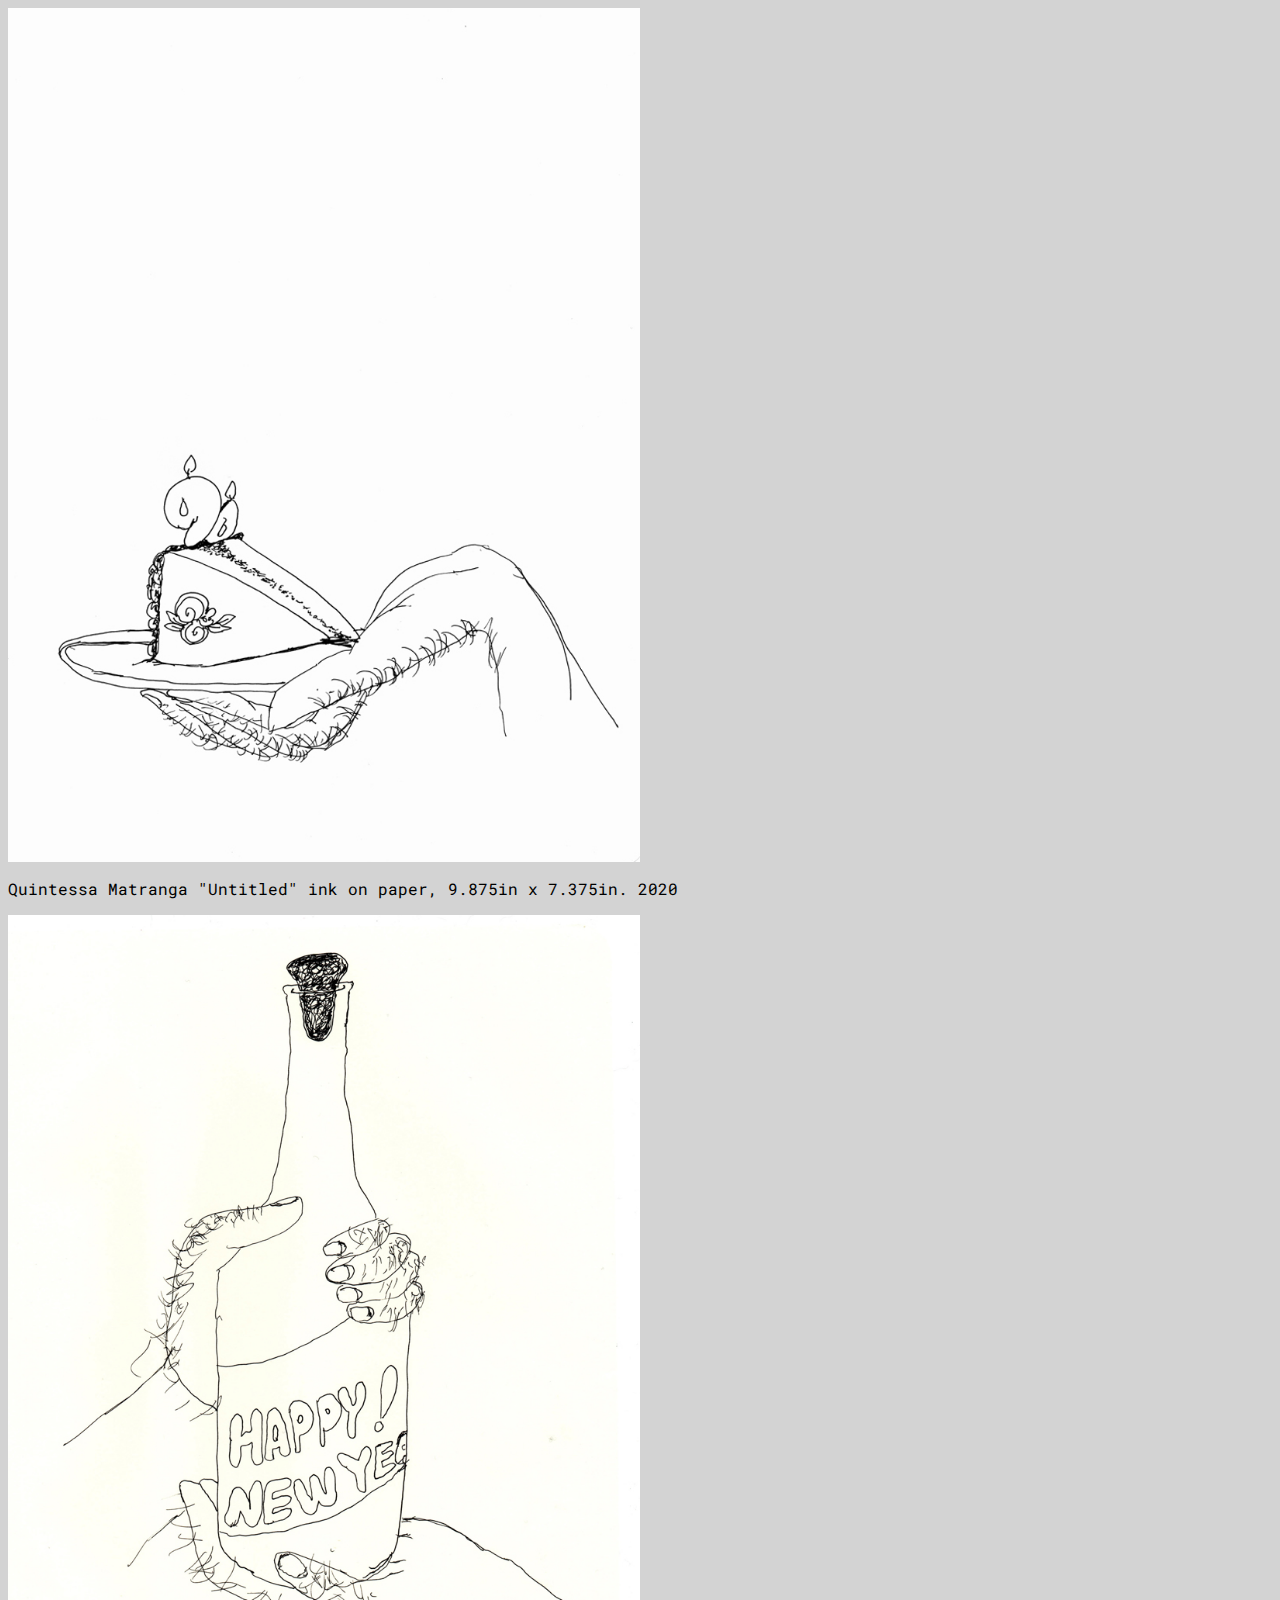
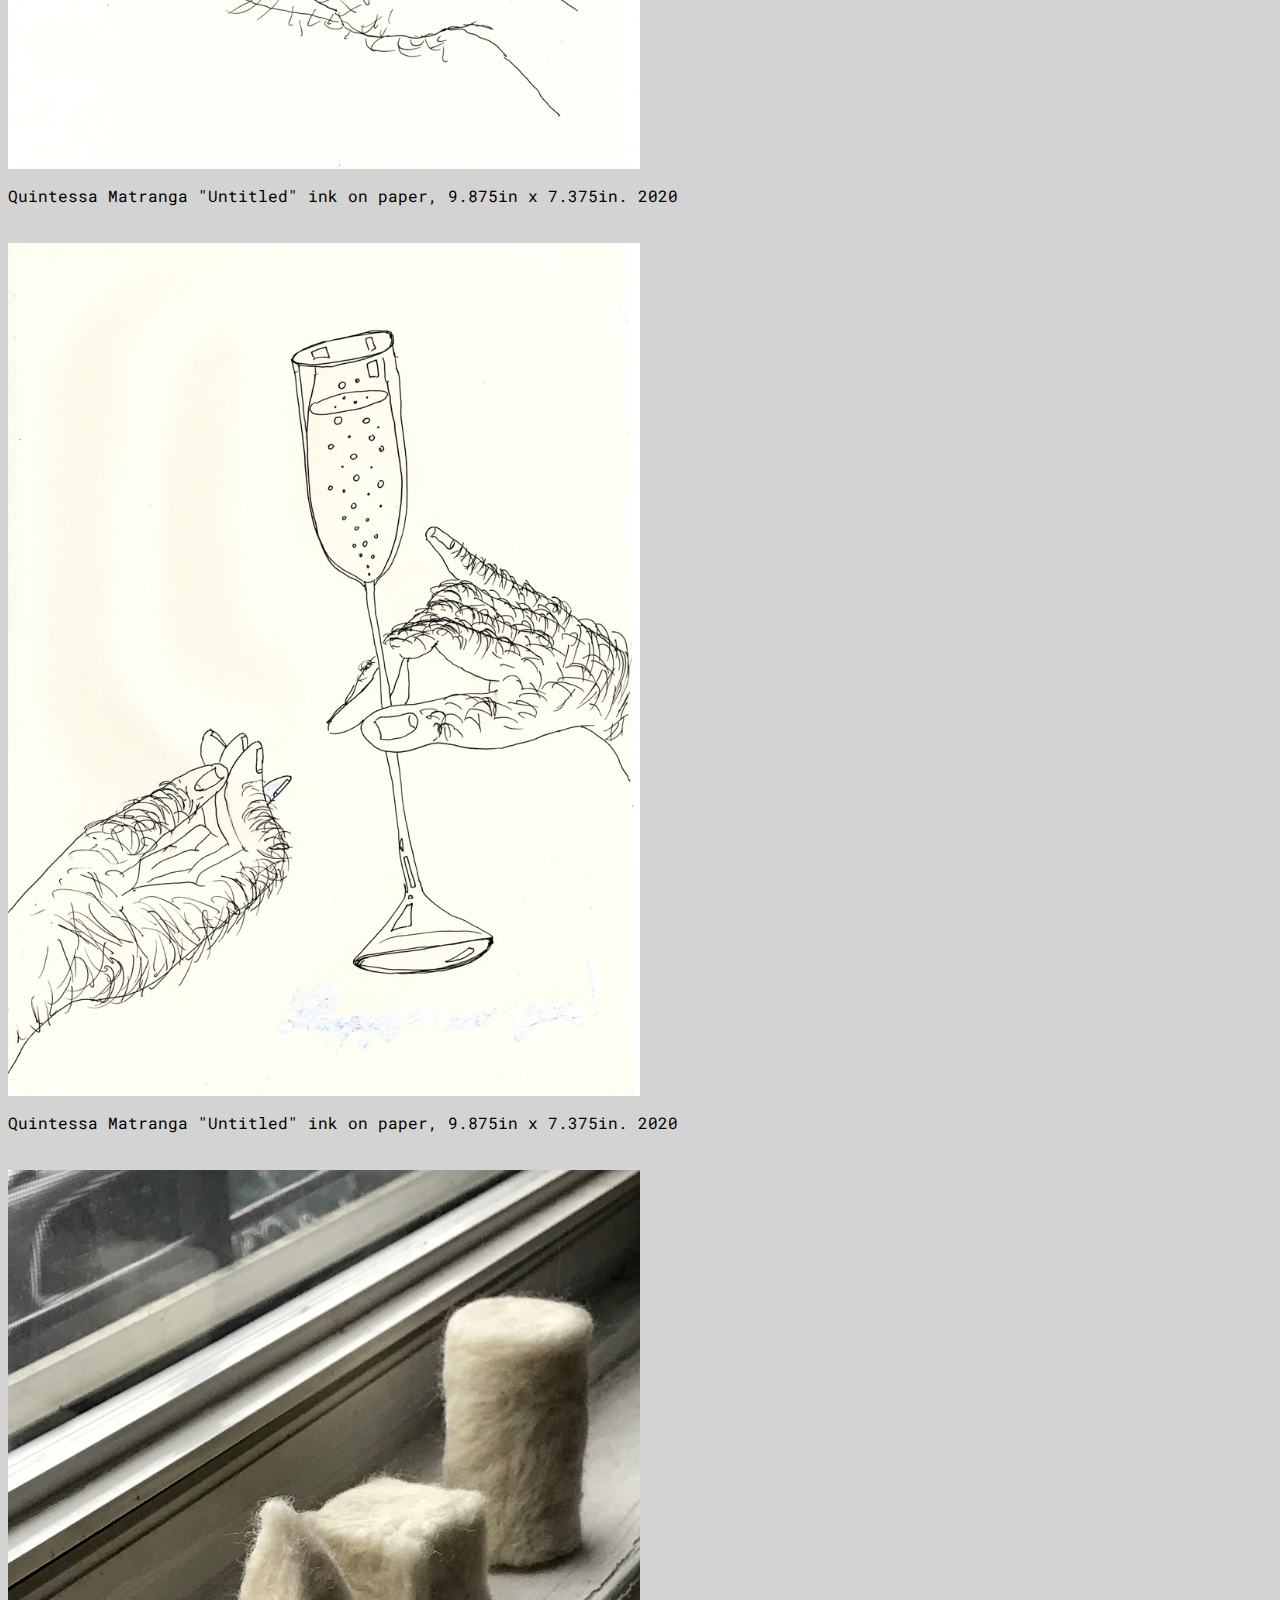
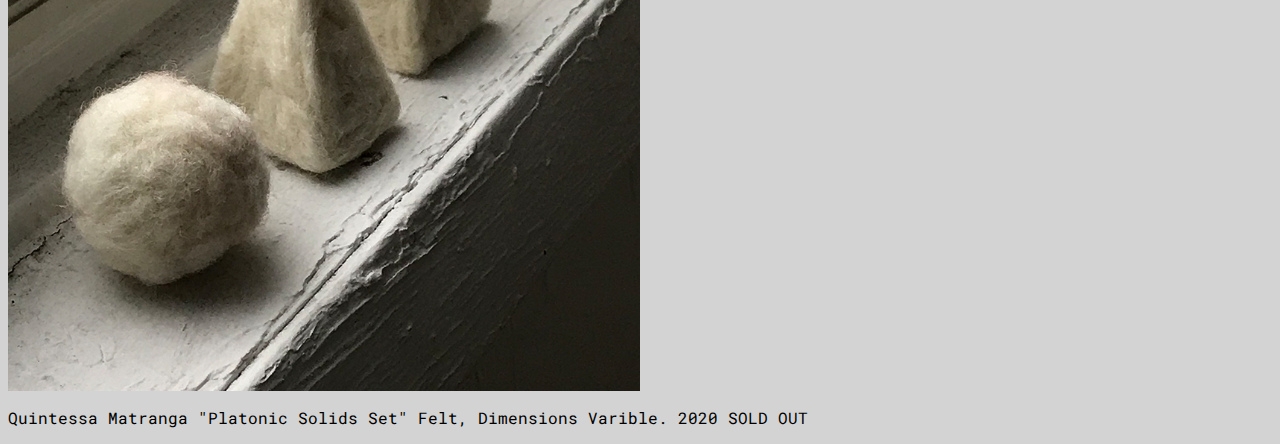
<file: qpage.html>
<html>
<head>
    <meta charset="UTF-8">
    <meta name="viewport" content="width=device-width, initial-scale=1.0">
    <title></title>
    <link href="workscolors.css" rel="stylesheet" type="text/css">
    <link rel="icon" href="">
    <link href="https://fonts.googleapis.com/css2?family=Roboto+Mono&display=swap" rel="stylesheet">
    </head>
    
    <body>
        <img src="qsmall3.jpg">
        <div id='product-component-1585690957040'></div>
<script type="text/javascript">
/*<![CDATA[*/
(function () {
  var scriptURL = 'https://sdks.shopifycdn.com/buy-button/latest/buy-button-storefront.min.js';
  if (window.ShopifyBuy) {
    if (window.ShopifyBuy.UI) {
      ShopifyBuyInit();
    } else {
      loadScript();
    }
  } else {
    loadScript();
  }
  function loadScript() {
    var script = document.createElement('script');
    script.async = true;
    script.src = scriptURL;
    (document.getElementsByTagName('head')[0] || document.getElementsByTagName('body')[0]).appendChild(script);
    script.onload = ShopifyBuyInit;
  }
  function ShopifyBuyInit() {
    var client = ShopifyBuy.buildClient({
      domain: 'gretalximena.myshopify.com',
      storefrontAccessToken: '7a12590aa7e1692d4d089d167f5d4b36',
    });
    ShopifyBuy.UI.onReady(client).then(function (ui) {
      ui.createComponent('product', {
        id: '4821667283082',
        node: document.getElementById('product-component-1585690957040'),
        moneyFormat: '%24%7B%7Bamount%7D%7D',
        options: {
  "product": {
    "styles": {
      "product": {
        "@media (min-width: 601px)": {
          "max-width": "calc(25% - 20px)",
          "margin-left": "20px",
          "margin-bottom": "50px"
        },
        "text-align": "left"
      },
      "button": {
        "font-family": "Roboto, sans-serif",
        "font-size": "13px",
        "padding-top": "14.5px",
        "padding-bottom": "14.5px",
        "color": "#000000",
        ":hover": {
          "color": "#000000",
          "background-color": "#a5a5a5"
        },
        "background-color": "#b7b7b7",
        ":focus": {
          "background-color": "#a5a5a5"
        },
        "border-radius": "0px",
        "padding-left": "0px",
        "padding-right": "0px"
      },
      "quantityInput": {
        "font-size": "13px",
        "padding-top": "14.5px",
        "padding-bottom": "14.5px"
      }
    },
    "contents": {
      "img": false,
      "title": false,
      "price": false
    },
    "text": {
      "button": "Add to cart"
    },
    "googleFonts": [
      "Roboto"
    ]
  },
  "productSet": {
    "styles": {
      "products": {
        "@media (min-width: 601px)": {
          "margin-left": "-20px"
        }
      }
    }
  },
  "modalProduct": {
    "contents": {
      "img": false,
      "imgWithCarousel": true,
      "button": false,
      "buttonWithQuantity": true
    },
    "styles": {
      "product": {
        "@media (min-width: 601px)": {
          "max-width": "100%",
          "margin-left": "0px",
          "margin-bottom": "0px"
        }
      },
      "button": {
        "font-family": "Roboto, sans-serif",
        "font-size": "13px",
        "padding-top": "14.5px",
        "padding-bottom": "14.5px",
        "color": "#000000",
        ":hover": {
          "color": "#000000",
          "background-color": "#a5a5a5"
        },
        "background-color": "#b7b7b7",
        ":focus": {
          "background-color": "#a5a5a5"
        },
        "border-radius": "0px",
        "padding-left": "0px",
        "padding-right": "0px"
      },
      "quantityInput": {
        "font-size": "13px",
        "padding-top": "14.5px",
        "padding-bottom": "14.5px"
      }
    },
    "googleFonts": [
      "Roboto"
    ],
    "text": {
      "button": "Add to cart"
    }
  },
  "cart": {
    "styles": {
      "button": {
        "font-family": "Roboto, sans-serif",
        "font-size": "13px",
        "padding-top": "14.5px",
        "padding-bottom": "14.5px",
        "color": "#000000",
        ":hover": {
          "color": "#000000",
          "background-color": "#a5a5a5"
        },
        "background-color": "#b7b7b7",
        ":focus": {
          "background-color": "#a5a5a5"
        },
        "border-radius": "0px"
      }
    },
    "text": {
      "total": "Subtotal",
      "button": "Checkout"
    },
    "googleFonts": [
      "Roboto"
    ]
  },
  "toggle": {
    "styles": {
      "toggle": {
        "font-family": "Roboto, sans-serif",
        "background-color": "#b7b7b7",
        ":hover": {
          "background-color": "#a5a5a5"
        },
        ":focus": {
          "background-color": "#a5a5a5"
        }
      },
      "count": {
        "font-size": "13px",
        "color": "#000000",
        ":hover": {
          "color": "#000000"
        }
      },
      "iconPath": {
        "fill": "#000000"
      }
    },
    "googleFonts": [
      "Roboto"
    ]
  }
},
      });
    });
  }
})();
/*]]>*/
</script>
            <p>Quintessa Matranga "Untitled" ink on paper, 9.875in x 7.375in. 2020</p>
    <img src="qsmall1.jpg">
        <div id='product-component-1585691025728'></div>
<script type="text/javascript">
/*<![CDATA[*/
(function () {
  var scriptURL = 'https://sdks.shopifycdn.com/buy-button/latest/buy-button-storefront.min.js';
  if (window.ShopifyBuy) {
    if (window.ShopifyBuy.UI) {
      ShopifyBuyInit();
    } else {
      loadScript();
    }
  } else {
    loadScript();
  }
  function loadScript() {
    var script = document.createElement('script');
    script.async = true;
    script.src = scriptURL;
    (document.getElementsByTagName('head')[0] || document.getElementsByTagName('body')[0]).appendChild(script);
    script.onload = ShopifyBuyInit;
  }
  function ShopifyBuyInit() {
    var client = ShopifyBuy.buildClient({
      domain: 'gretalximena.myshopify.com',
      storefrontAccessToken: '7a12590aa7e1692d4d089d167f5d4b36',
    });
    ShopifyBuy.UI.onReady(client).then(function (ui) {
      ui.createComponent('product', {
        id: '4821653454986',
        node: document.getElementById('product-component-1585691025728'),
        moneyFormat: '%24%7B%7Bamount%7D%7D',
        options: {
  "product": {
    "styles": {
      "product": {
        "@media (min-width: 601px)": {
          "max-width": "calc(25% - 20px)",
          "margin-left": "20px",
          "margin-bottom": "50px"
        },
        "text-align": "left"
      },
      "button": {
        "font-family": "Roboto, sans-serif",
        "font-size": "13px",
        "padding-top": "14.5px",
        "padding-bottom": "14.5px",
        "color": "#000000",
        ":hover": {
          "color": "#000000",
          "background-color": "#a5a5a5"
        },
        "background-color": "#b7b7b7",
        ":focus": {
          "background-color": "#a5a5a5"
        },
        "border-radius": "0px",
        "padding-left": "0px",
        "padding-right": "0px"
      },
      "quantityInput": {
        "font-size": "13px",
        "padding-top": "14.5px",
        "padding-bottom": "14.5px"
      }
    },
    "contents": {
      "img": false,
      "title": false,
      "price": false
    },
    "text": {
      "button": "Add to cart"
    },
    "googleFonts": [
      "Roboto"
    ]
  },
  "productSet": {
    "styles": {
      "products": {
        "@media (min-width: 601px)": {
          "margin-left": "-20px"
        }
      }
    }
  },
  "modalProduct": {
    "contents": {
      "img": false,
      "imgWithCarousel": true,
      "button": false,
      "buttonWithQuantity": true
    },
    "styles": {
      "product": {
        "@media (min-width: 601px)": {
          "max-width": "100%",
          "margin-left": "0px",
          "margin-bottom": "0px"
        }
      },
      "button": {
        "font-family": "Roboto, sans-serif",
        "font-size": "13px",
        "padding-top": "14.5px",
        "padding-bottom": "14.5px",
        "color": "#000000",
        ":hover": {
          "color": "#000000",
          "background-color": "#a5a5a5"
        },
        "background-color": "#b7b7b7",
        ":focus": {
          "background-color": "#a5a5a5"
        },
        "border-radius": "0px",
        "padding-left": "0px",
        "padding-right": "0px"
      },
      "quantityInput": {
        "font-size": "13px",
        "padding-top": "14.5px",
        "padding-bottom": "14.5px"
      }
    },
    "googleFonts": [
      "Roboto"
    ],
    "text": {
      "button": "Add to cart"
    }
  },
  "cart": {
    "styles": {
      "button": {
        "font-family": "Roboto, sans-serif",
        "font-size": "13px",
        "padding-top": "14.5px",
        "padding-bottom": "14.5px",
        "color": "#000000",
        ":hover": {
          "color": "#000000",
          "background-color": "#a5a5a5"
        },
        "background-color": "#b7b7b7",
        ":focus": {
          "background-color": "#a5a5a5"
        },
        "border-radius": "0px"
      }
    },
    "text": {
      "total": "Subtotal",
      "button": "Checkout"
    },
    "googleFonts": [
      "Roboto"
    ]
  },
  "toggle": {
    "styles": {
      "toggle": {
        "font-family": "Roboto, sans-serif",
        "background-color": "#b7b7b7",
        ":hover": {
          "background-color": "#a5a5a5"
        },
        ":focus": {
          "background-color": "#a5a5a5"
        }
      },
      "count": {
        "font-size": "13px",
        "color": "#000000",
        ":hover": {
          "color": "#000000"
        }
      },
      "iconPath": {
        "fill": "#000000"
      }
    },
    "googleFonts": [
      "Roboto"
    ]
  }
},
      });
    });
  }
})();
/*]]>*/
</script>
            <p>Quintessa Matranga "Untitled" ink on paper, 9.875in x 7.375in. 2020</p>
            <br>
        <img src="qsmall2.jpg">
        <div id='product-component-1585691062572'></div>
<script type="text/javascript">
/*<![CDATA[*/
(function () {
  var scriptURL = 'https://sdks.shopifycdn.com/buy-button/latest/buy-button-storefront.min.js';
  if (window.ShopifyBuy) {
    if (window.ShopifyBuy.UI) {
      ShopifyBuyInit();
    } else {
      loadScript();
    }
  } else {
    loadScript();
  }
  function loadScript() {
    var script = document.createElement('script');
    script.async = true;
    script.src = scriptURL;
    (document.getElementsByTagName('head')[0] || document.getElementsByTagName('body')[0]).appendChild(script);
    script.onload = ShopifyBuyInit;
  }
  function ShopifyBuyInit() {
    var client = ShopifyBuy.buildClient({
      domain: 'gretalximena.myshopify.com',
      storefrontAccessToken: '7a12590aa7e1692d4d089d167f5d4b36',
    });
    ShopifyBuy.UI.onReady(client).then(function (ui) {
      ui.createComponent('product', {
        id: '4821667283082',
        node: document.getElementById('product-component-1585691062572'),
        moneyFormat: '%24%7B%7Bamount%7D%7D',
        options: {
  "product": {
    "styles": {
      "product": {
        "@media (min-width: 601px)": {
          "max-width": "calc(25% - 20px)",
          "margin-left": "20px",
          "margin-bottom": "50px"
        },
        "text-align": "left"
      },
      "button": {
        "font-family": "Roboto, sans-serif",
        "font-size": "13px",
        "padding-top": "14.5px",
        "padding-bottom": "14.5px",
        "color": "#000000",
        ":hover": {
          "color": "#000000",
          "background-color": "#a5a5a5"
        },
        "background-color": "#b7b7b7",
        ":focus": {
          "background-color": "#a5a5a5"
        },
        "border-radius": "0px",
        "padding-left": "0px",
        "padding-right": "0px"
      },
      "quantityInput": {
        "font-size": "13px",
        "padding-top": "14.5px",
        "padding-bottom": "14.5px"
      }
    },
    "contents": {
      "img": false,
      "title": false,
      "price": false
    },
    "text": {
      "button": "Add to cart"
    },
    "googleFonts": [
      "Roboto"
    ]
  },
  "productSet": {
    "styles": {
      "products": {
        "@media (min-width: 601px)": {
          "margin-left": "-20px"
        }
      }
    }
  },
  "modalProduct": {
    "contents": {
      "img": false,
      "imgWithCarousel": true,
      "button": false,
      "buttonWithQuantity": true
    },
    "styles": {
      "product": {
        "@media (min-width: 601px)": {
          "max-width": "100%",
          "margin-left": "0px",
          "margin-bottom": "0px"
        }
      },
      "button": {
        "font-family": "Roboto, sans-serif",
        "font-size": "13px",
        "padding-top": "14.5px",
        "padding-bottom": "14.5px",
        "color": "#000000",
        ":hover": {
          "color": "#000000",
          "background-color": "#a5a5a5"
        },
        "background-color": "#b7b7b7",
        ":focus": {
          "background-color": "#a5a5a5"
        },
        "border-radius": "0px",
        "padding-left": "0px",
        "padding-right": "0px"
      },
      "quantityInput": {
        "font-size": "13px",
        "padding-top": "14.5px",
        "padding-bottom": "14.5px"
      }
    },
    "googleFonts": [
      "Roboto"
    ],
    "text": {
      "button": "Add to cart"
    }
  },
  "cart": {
    "styles": {
      "button": {
        "font-family": "Roboto, sans-serif",
        "font-size": "13px",
        "padding-top": "14.5px",
        "padding-bottom": "14.5px",
        "color": "#000000",
        ":hover": {
          "color": "#000000",
          "background-color": "#a5a5a5"
        },
        "background-color": "#b7b7b7",
        ":focus": {
          "background-color": "#a5a5a5"
        },
        "border-radius": "0px"
      }
    },
    "text": {
      "total": "Subtotal",
      "button": "Checkout"
    },
    "googleFonts": [
      "Roboto"
    ]
  },
  "toggle": {
    "styles": {
      "toggle": {
        "font-family": "Roboto, sans-serif",
        "background-color": "#b7b7b7",
        ":hover": {
          "background-color": "#a5a5a5"
        },
        ":focus": {
          "background-color": "#a5a5a5"
        }
      },
      "count": {
        "font-size": "13px",
        "color": "#000000",
        ":hover": {
          "color": "#000000"
        }
      },
      "iconPath": {
        "fill": "#000000"
      }
    },
    "googleFonts": [
      "Roboto"
    ]
  }
},
      });
    });
  }
})();
/*]]>*/
</script>
            <p>Quintessa Matranga "Untitled" ink on paper, 9.875in x 7.375in. 2020</p>
            <br>
        <img src="paltonicsolids.jpg">
        <p>Quintessa Matranga "Platonic Solids Set" Felt, Dimensions Varible. 2020 SOLD OUT</p>
        
    </body>
</html>
</file>
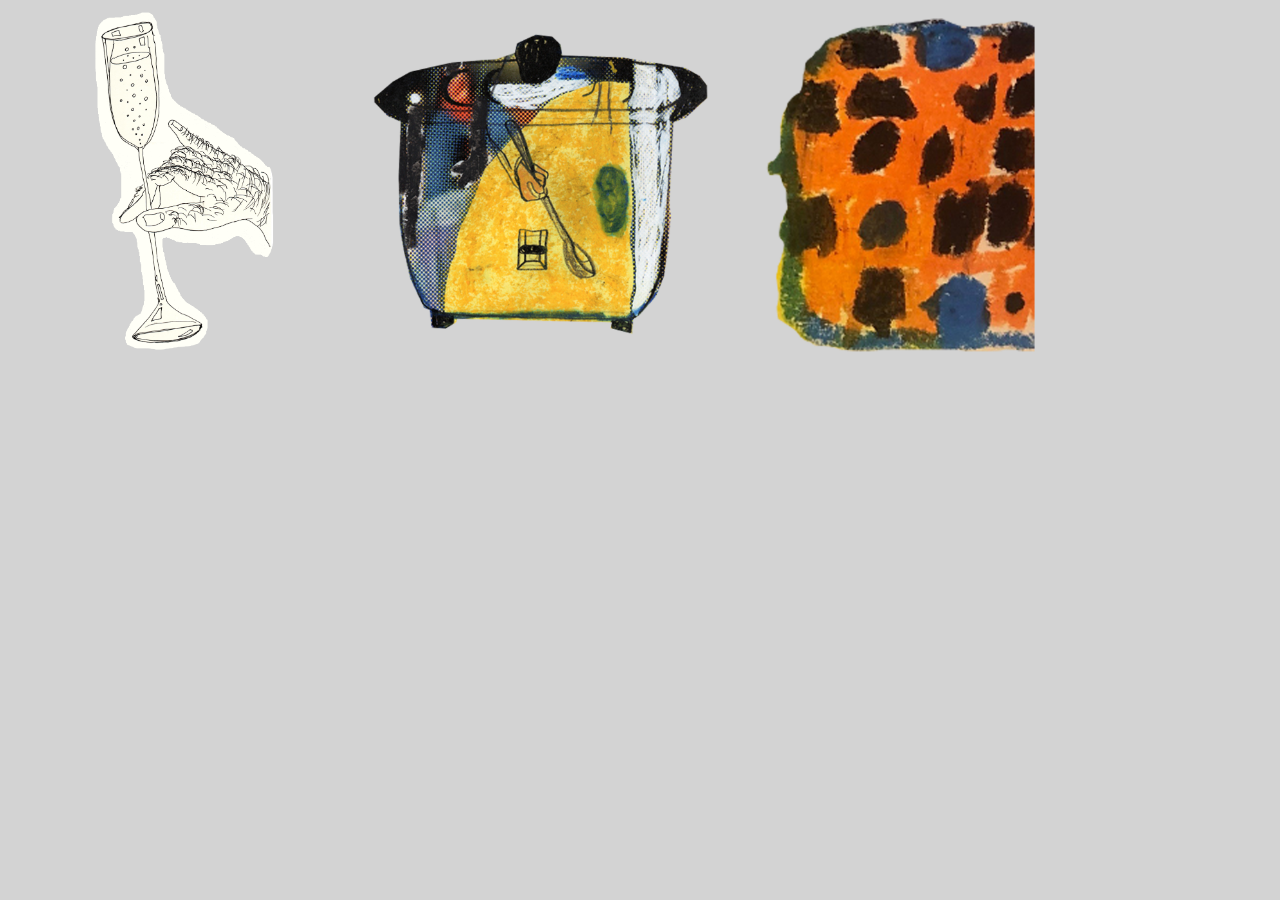
<file: rpage.html>
<html>
<head>
    <meta charset="UTF-8">
    <meta name="viewport" content="width=device-width, initial-scale=1.0">
    <title></title>
    <link href="rpage.css" rel="stylesheet" type="text/css">
    <link rel="icon" href="">
    </head>
    <body>
           <a  href="qpage.html">
        <img src="qhand2.png">
    </a>
         <a  href="works.html">
        <img src="ricepot.png">
    </a>
        <a  href="mpage.html">
        <img src="mbutton.png">
    </a>
     
    
    
    
    
    
    
    
    </body>
</html>
</file>
<file: colors.css>
body{
  background-color: lightgray;
  color: black;
  font-family: 'Roboto Mono',monospace;
  font-style: normal;
  font-weight: 400;
}



img{
    height: 11%;
    width: inherit;
    float: ;
}




a:link {
  color: rebeccapurple;
}

a:visited {
  color: rebeccapurple;
}
</file>
<file: infopagecolor.css>
body{
  background-color: lightgray;
  color: black;
    font-family: 'Roboto Mono', monospace;
  font-style: normal;
  font-weight: 400;
}
</file>
<file: workscolors.css>
body{
  background-color: lightgray;
  color: black;
    font-family: 'Roboto Mono', monospace;
  font-style: normal;
  font-weight: 400;
}



img{
   max-width: 50%;  
}
</file>
<file: rpage.css>
body{
  background-color: lightgray;
  color: black;
  display: block;
}

p{
    font-family: "OCR A Std";
    font-size: small; 
  }

img{
    height: 40%;
}

a {
    text-decoration: none;
}
</file>
